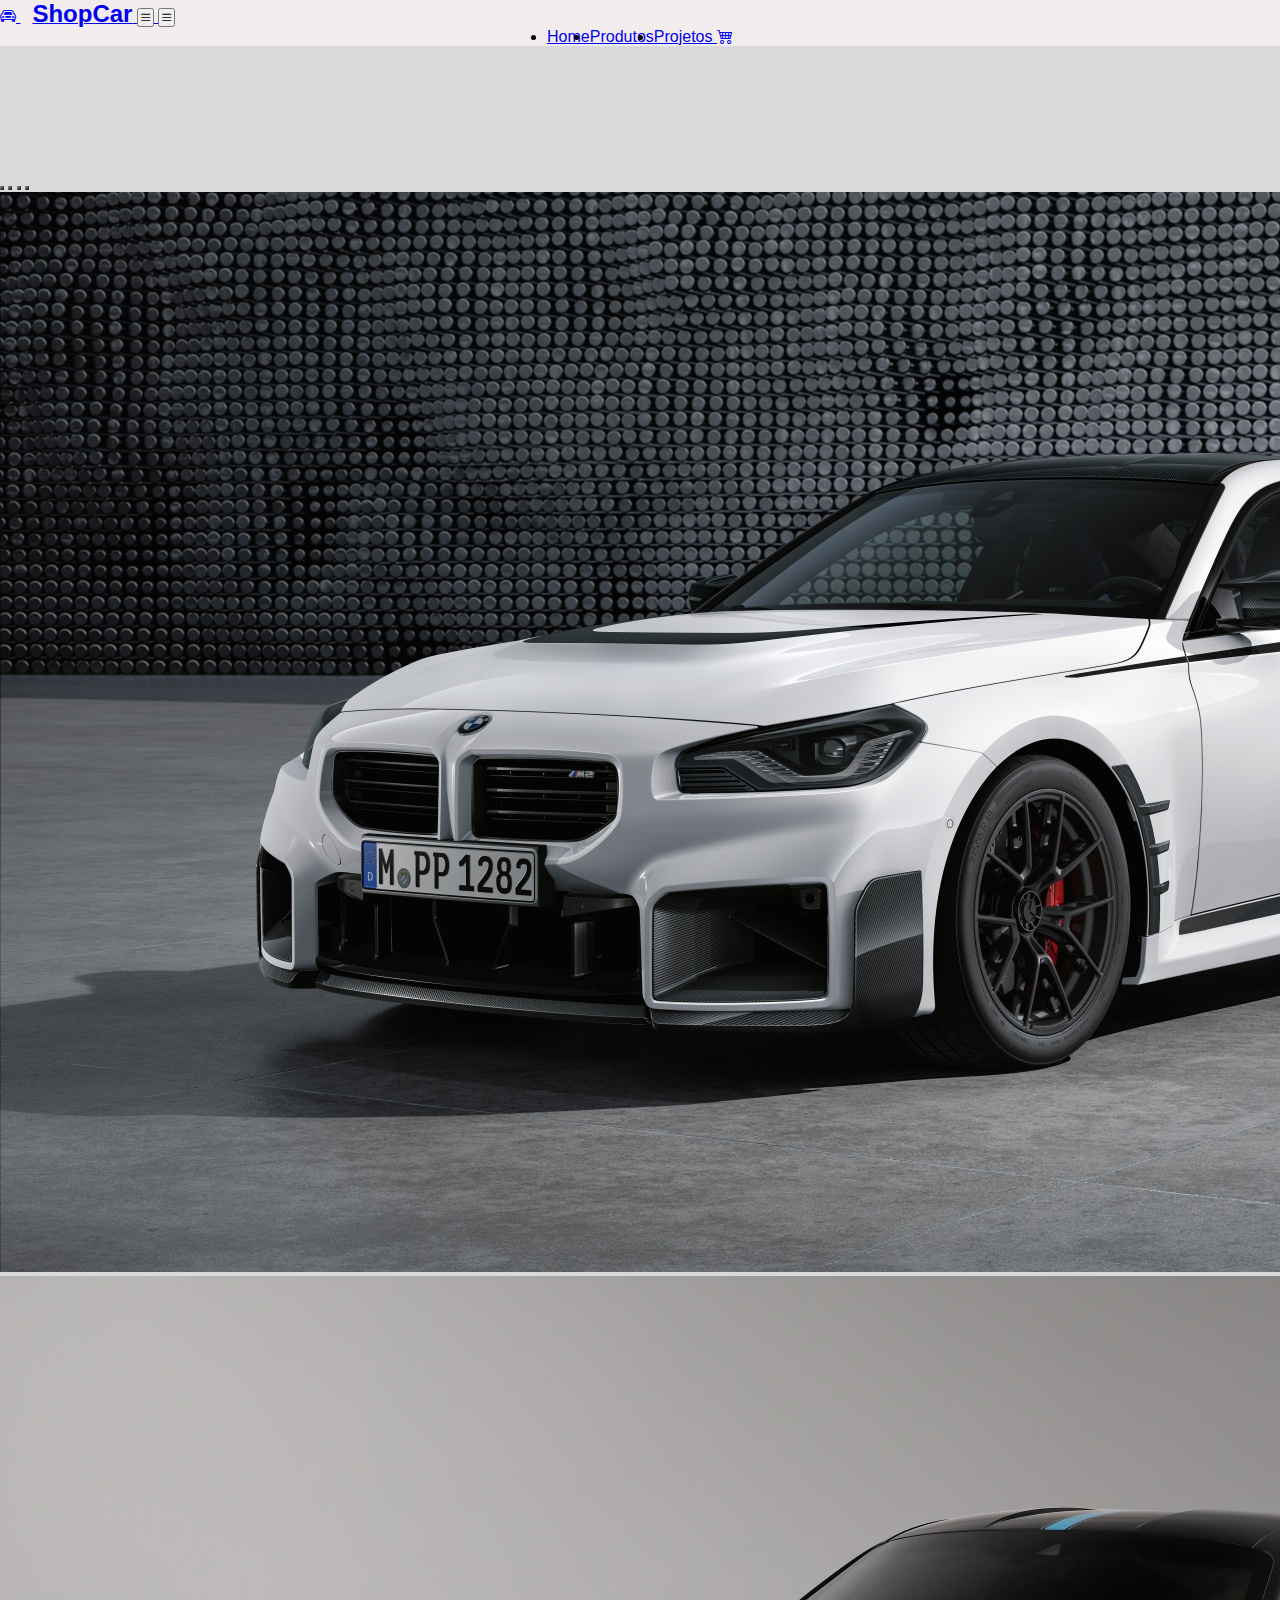
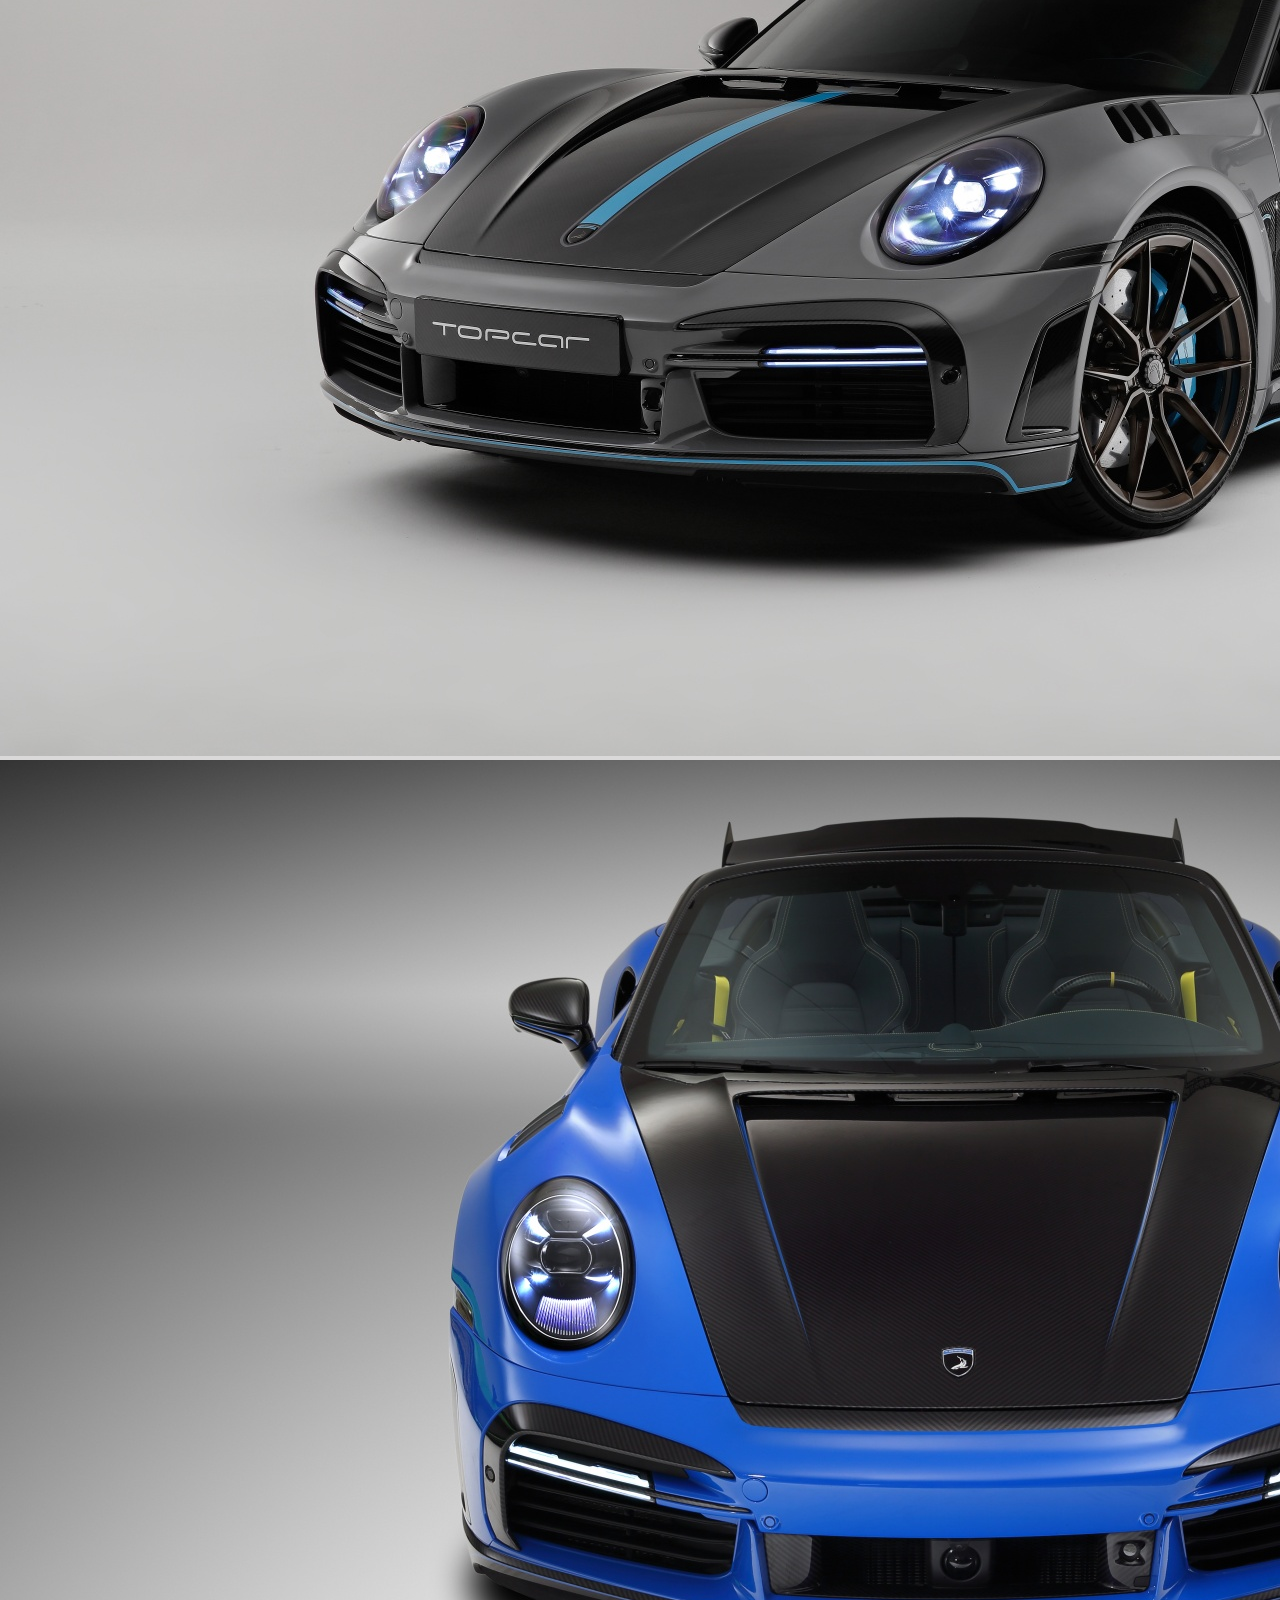
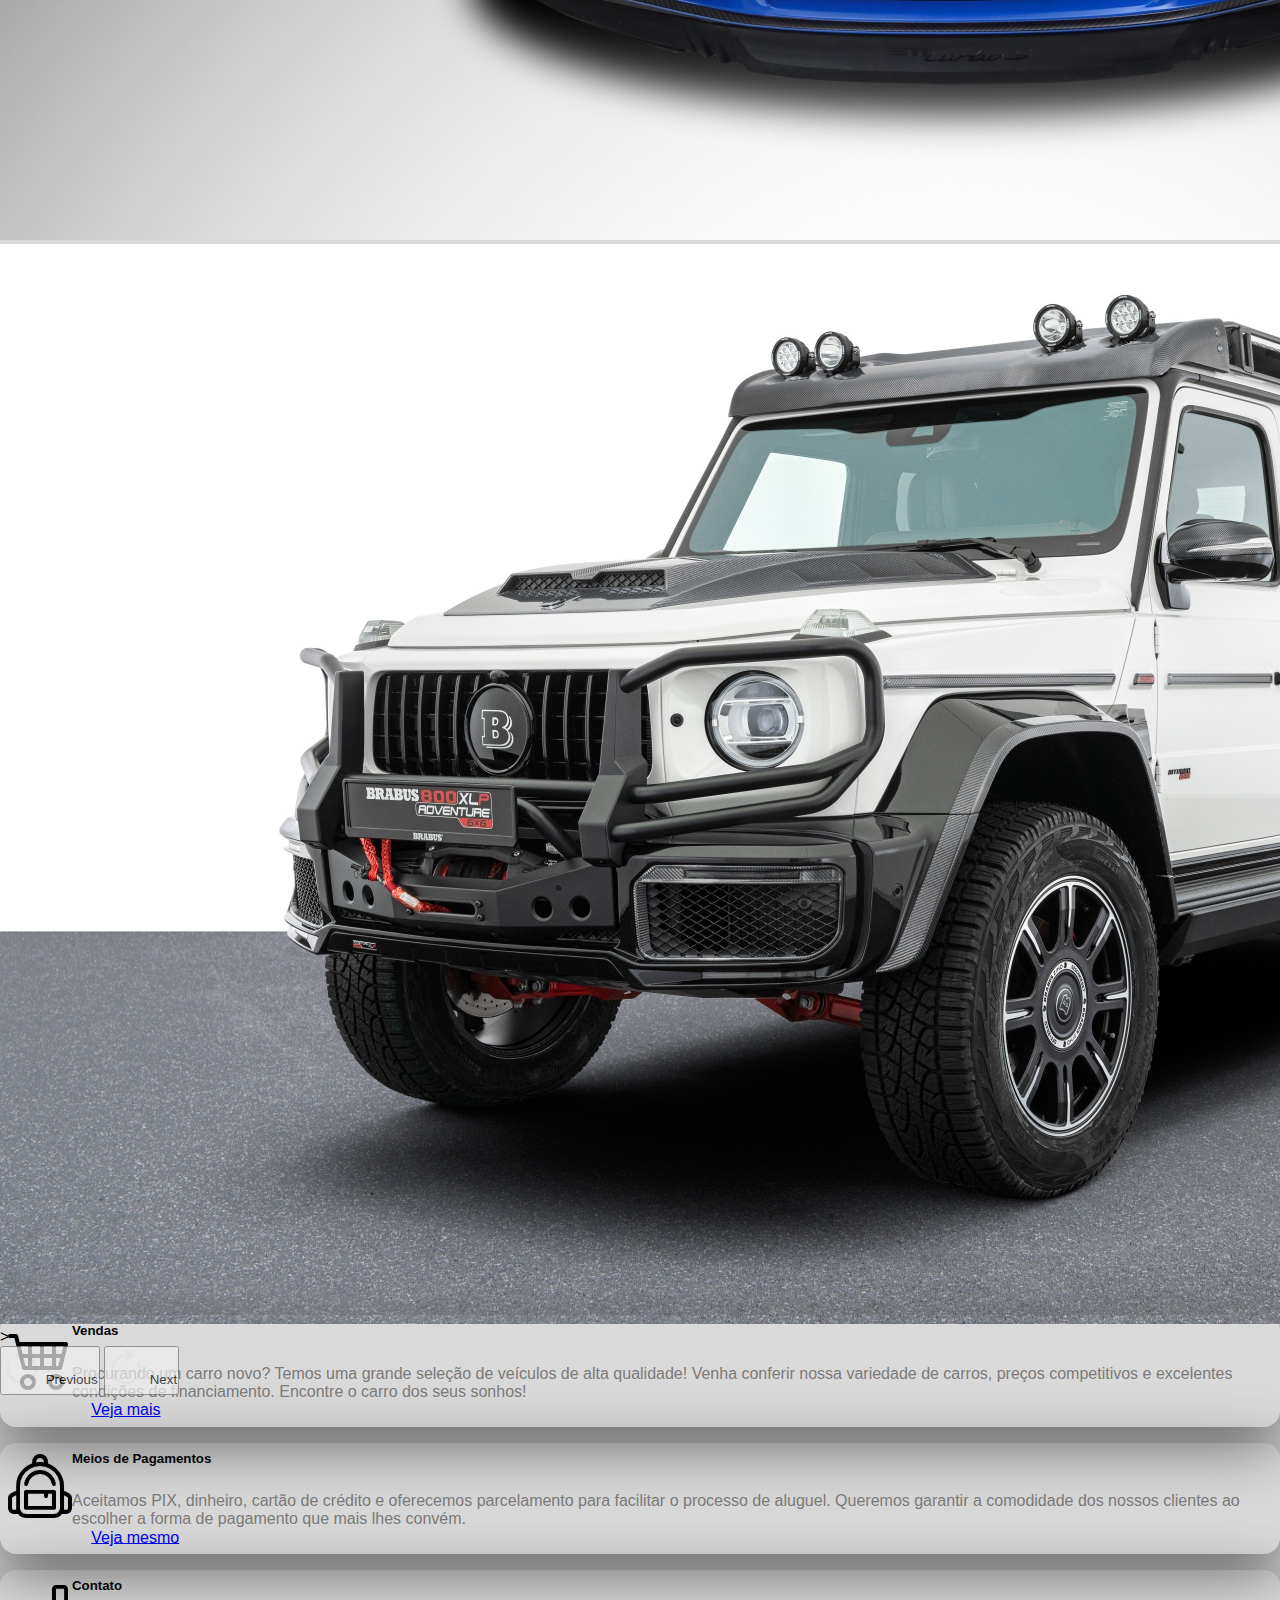
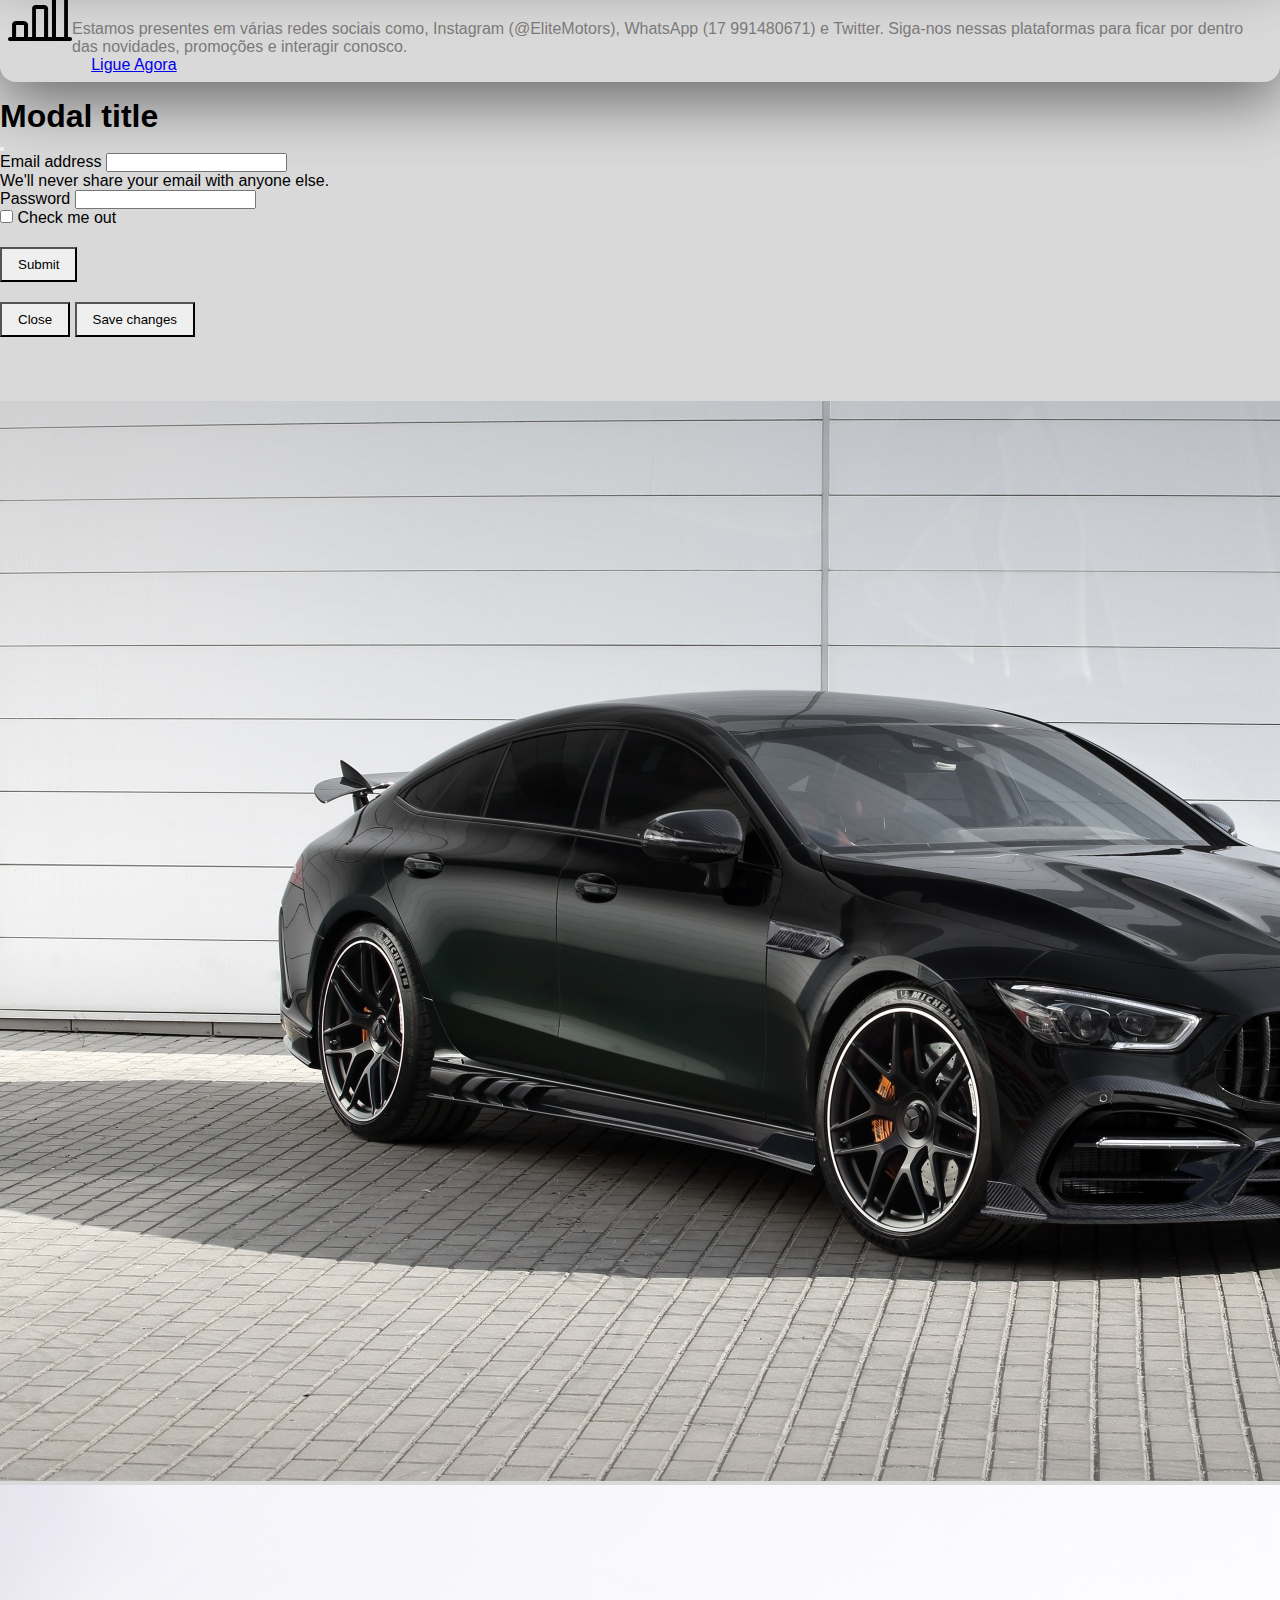
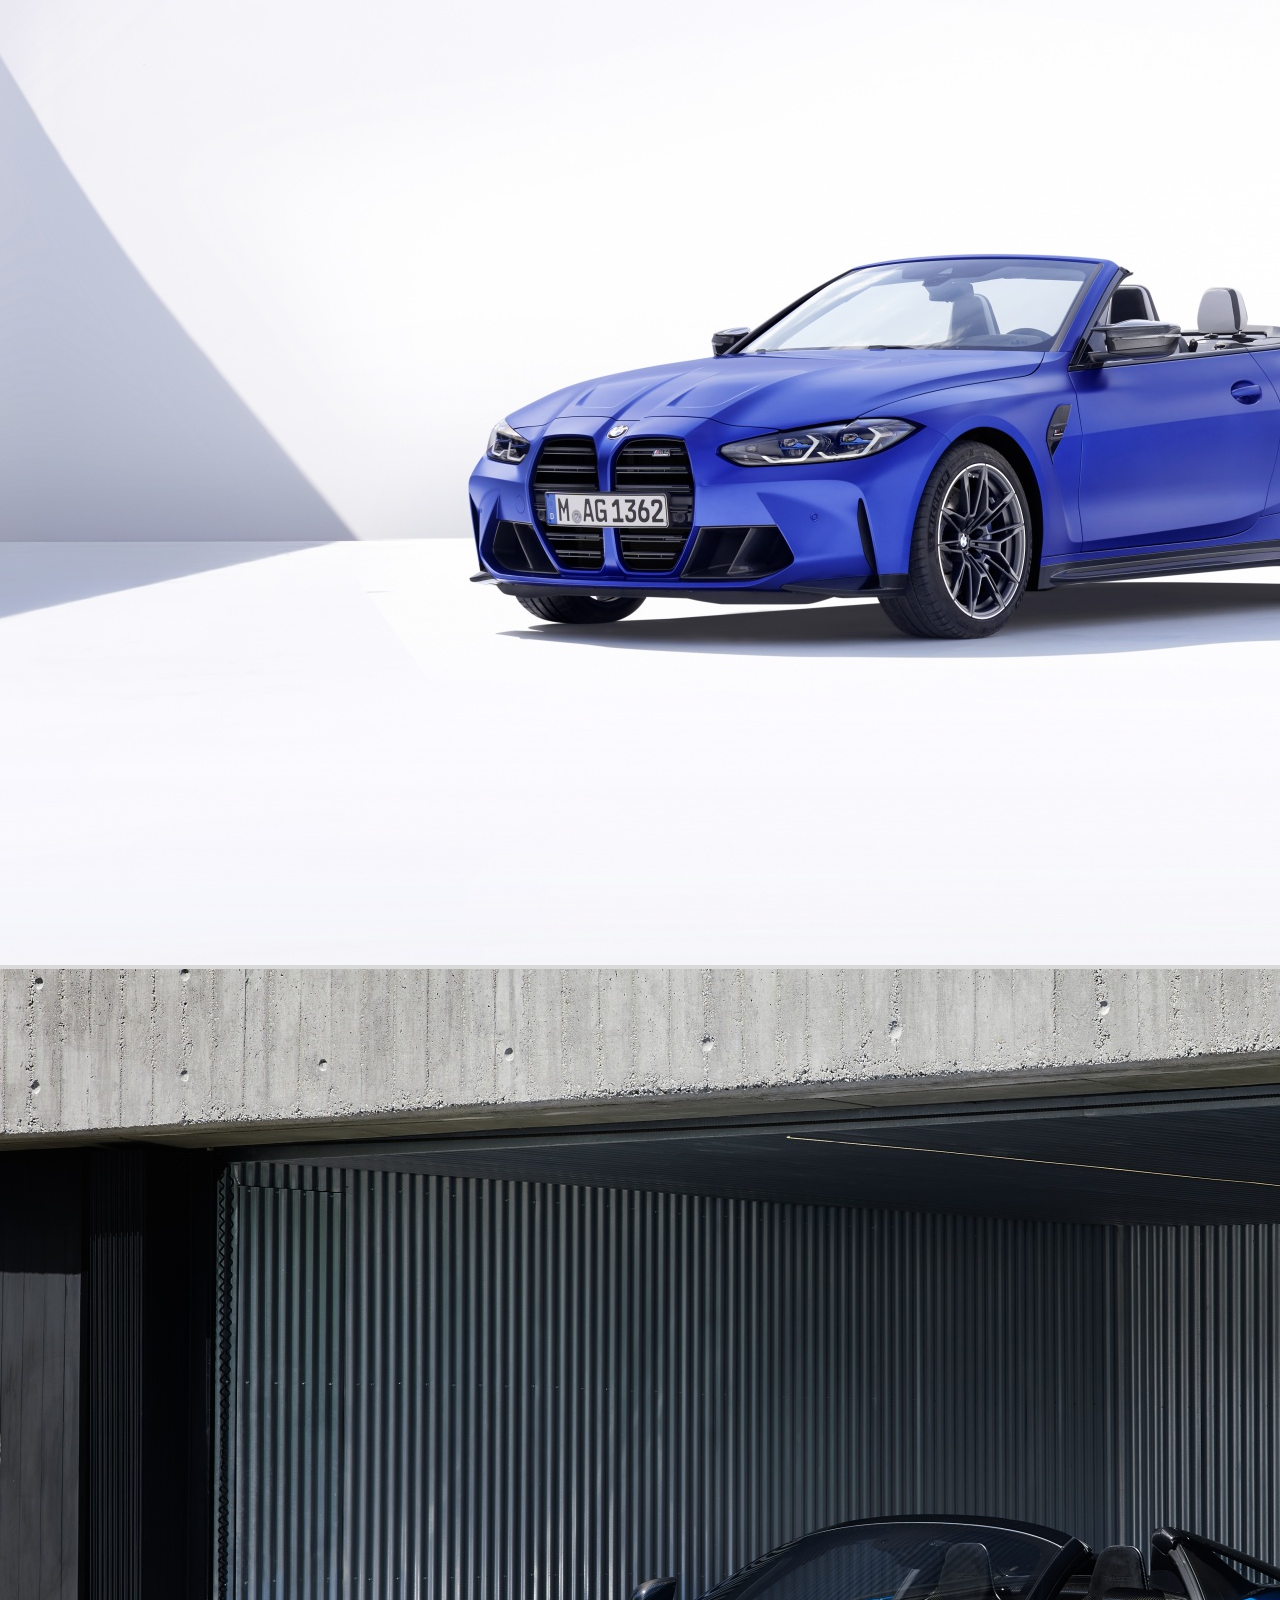
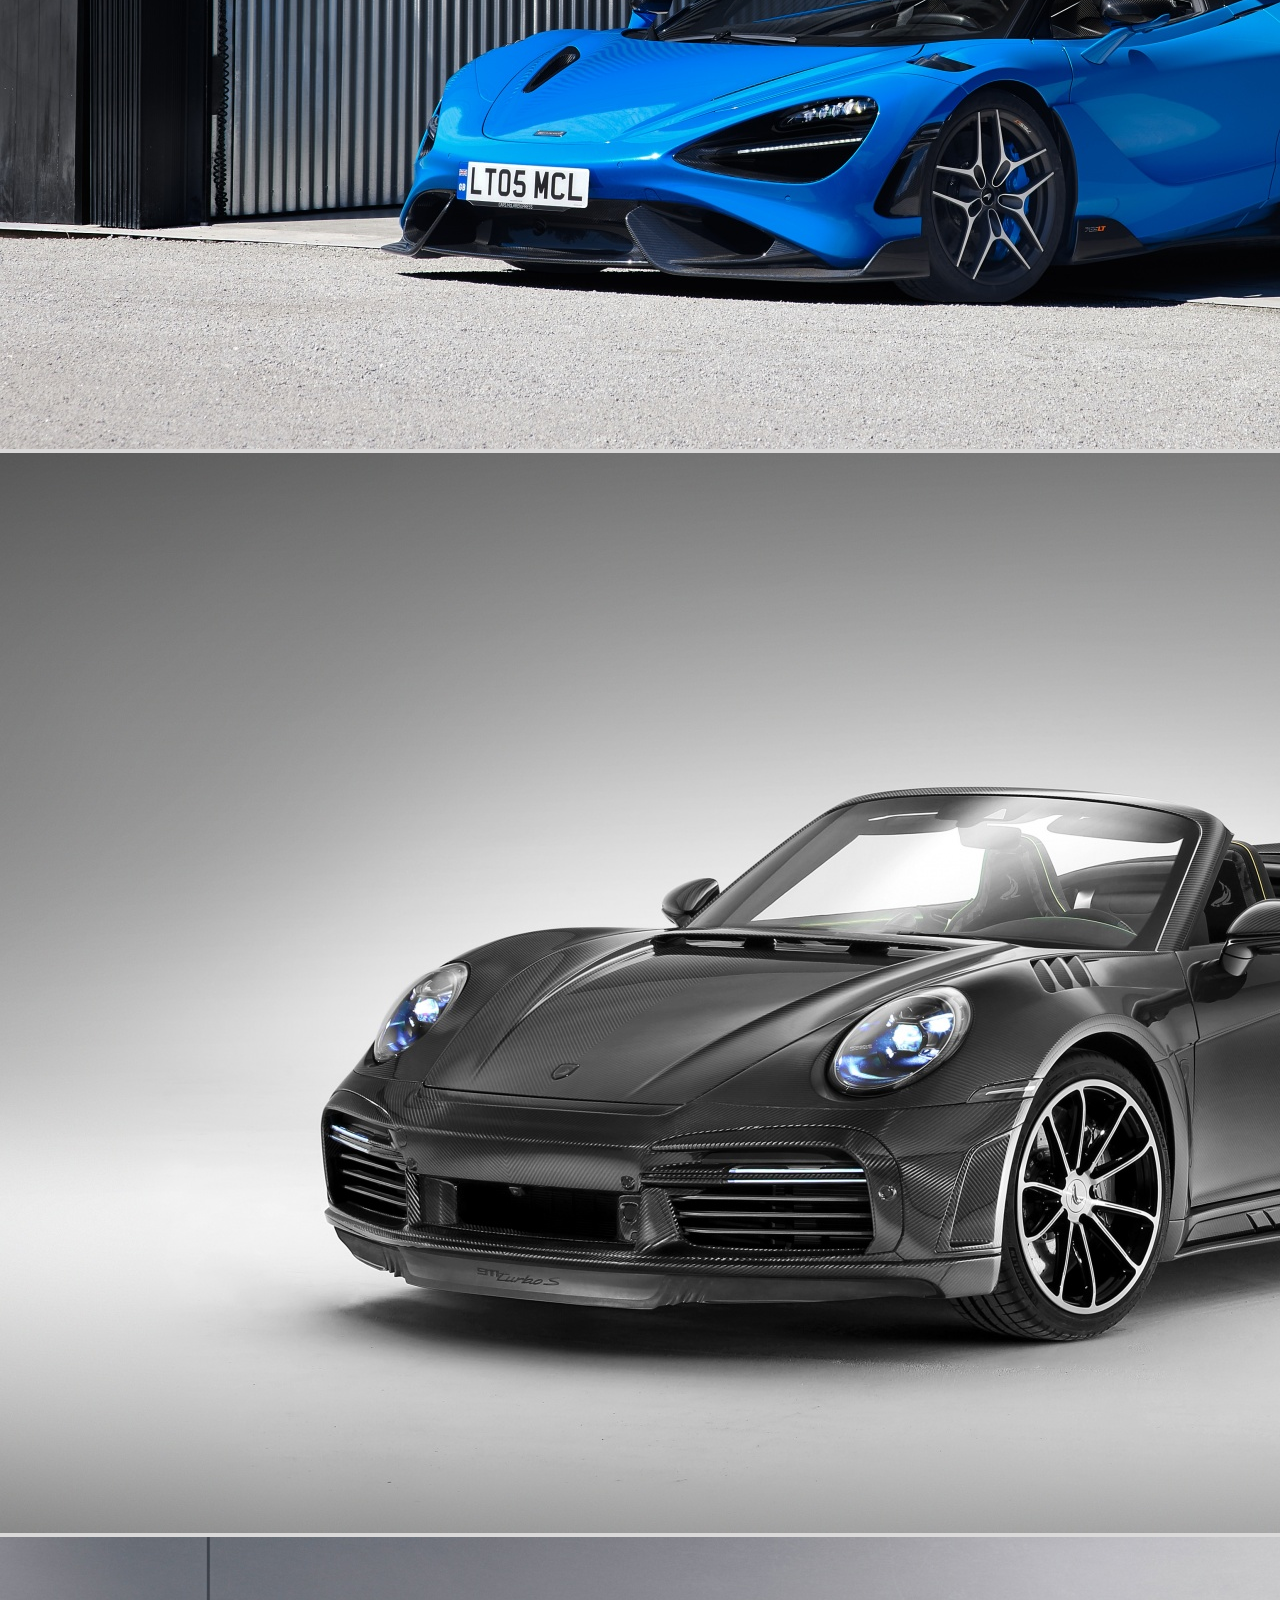
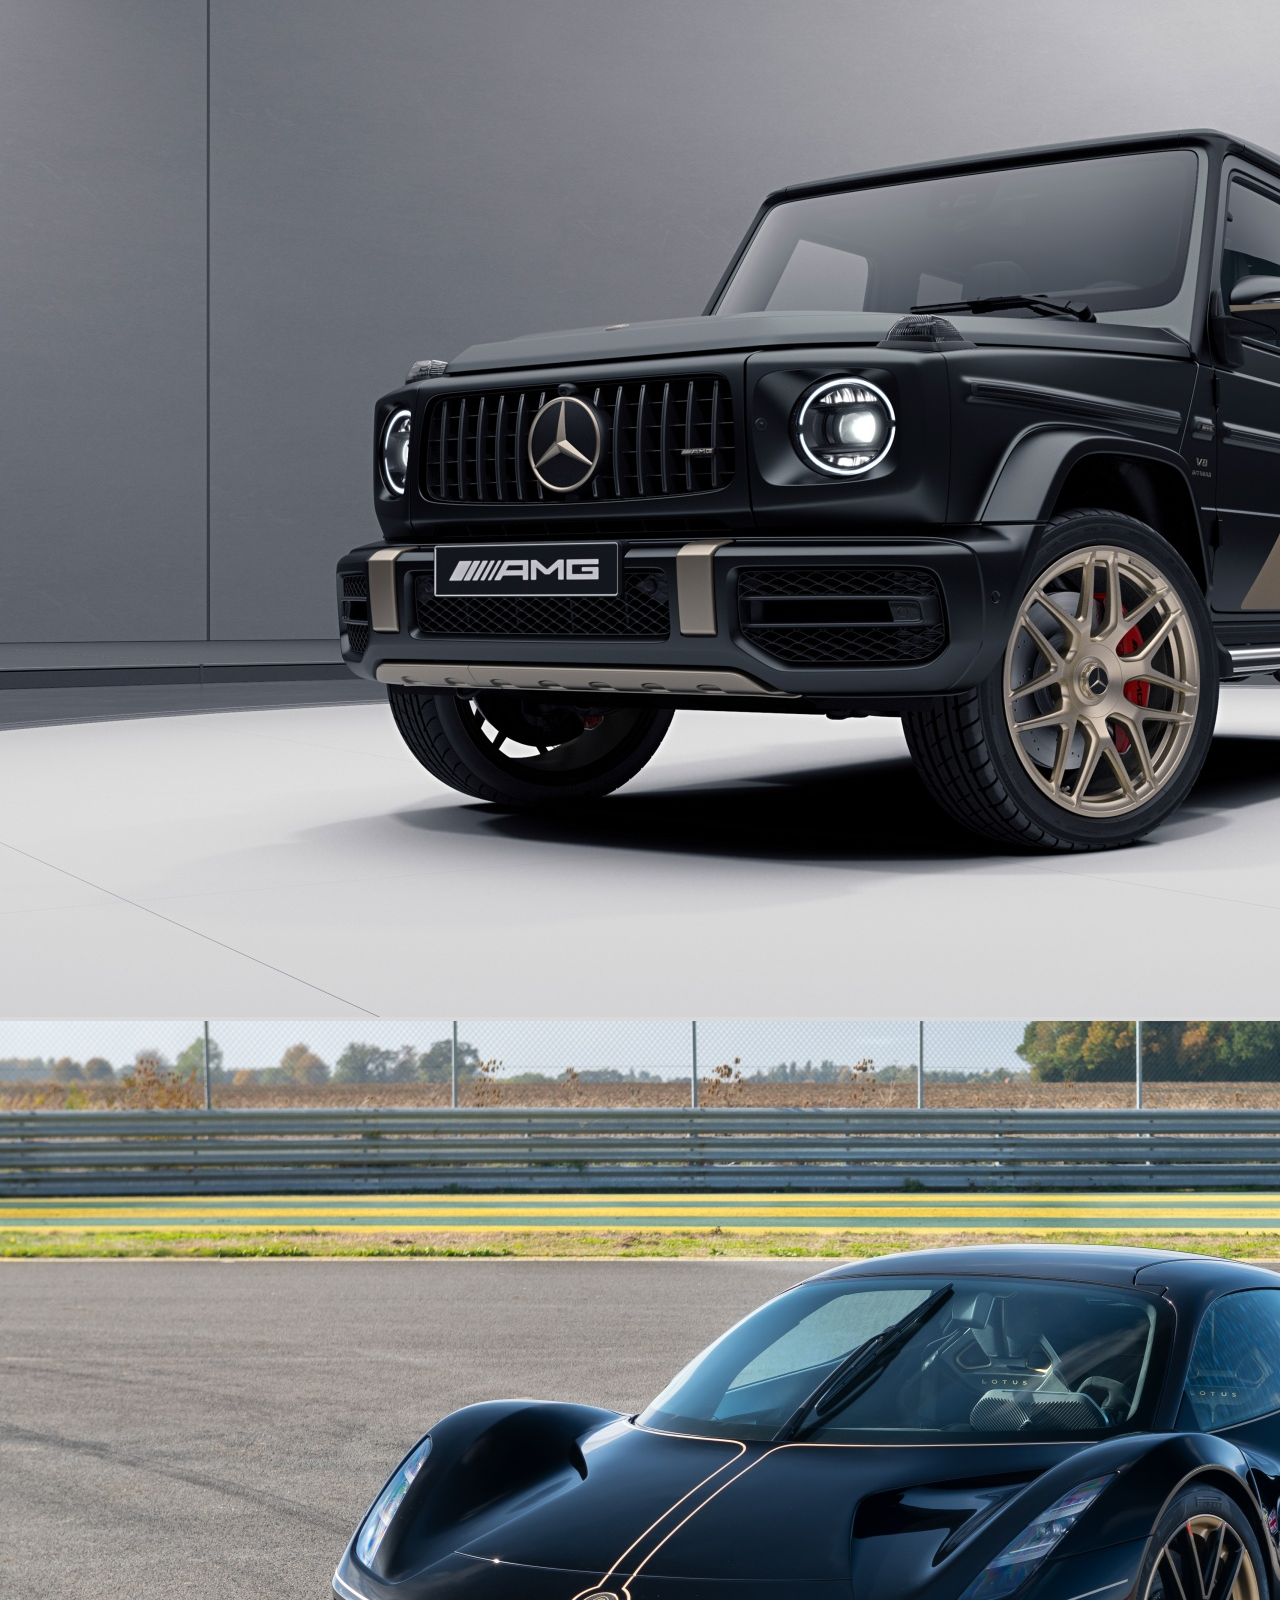
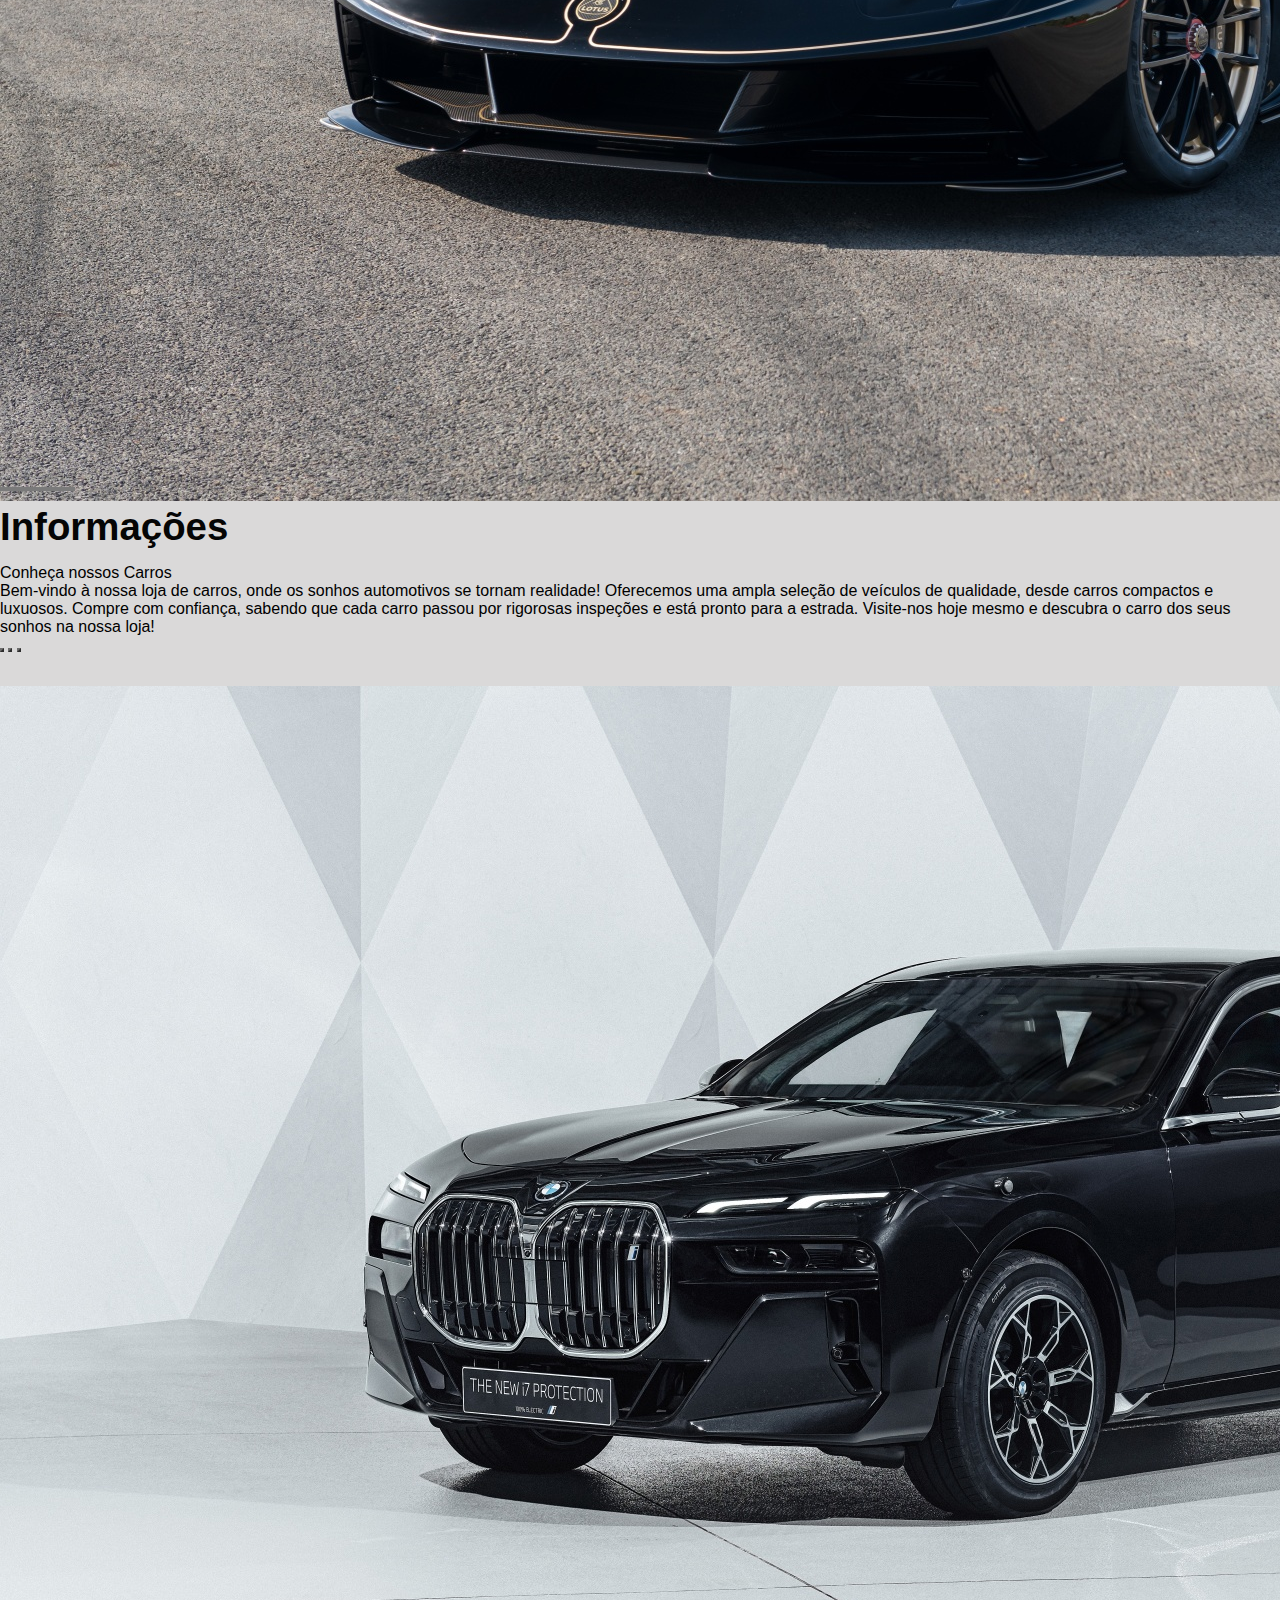
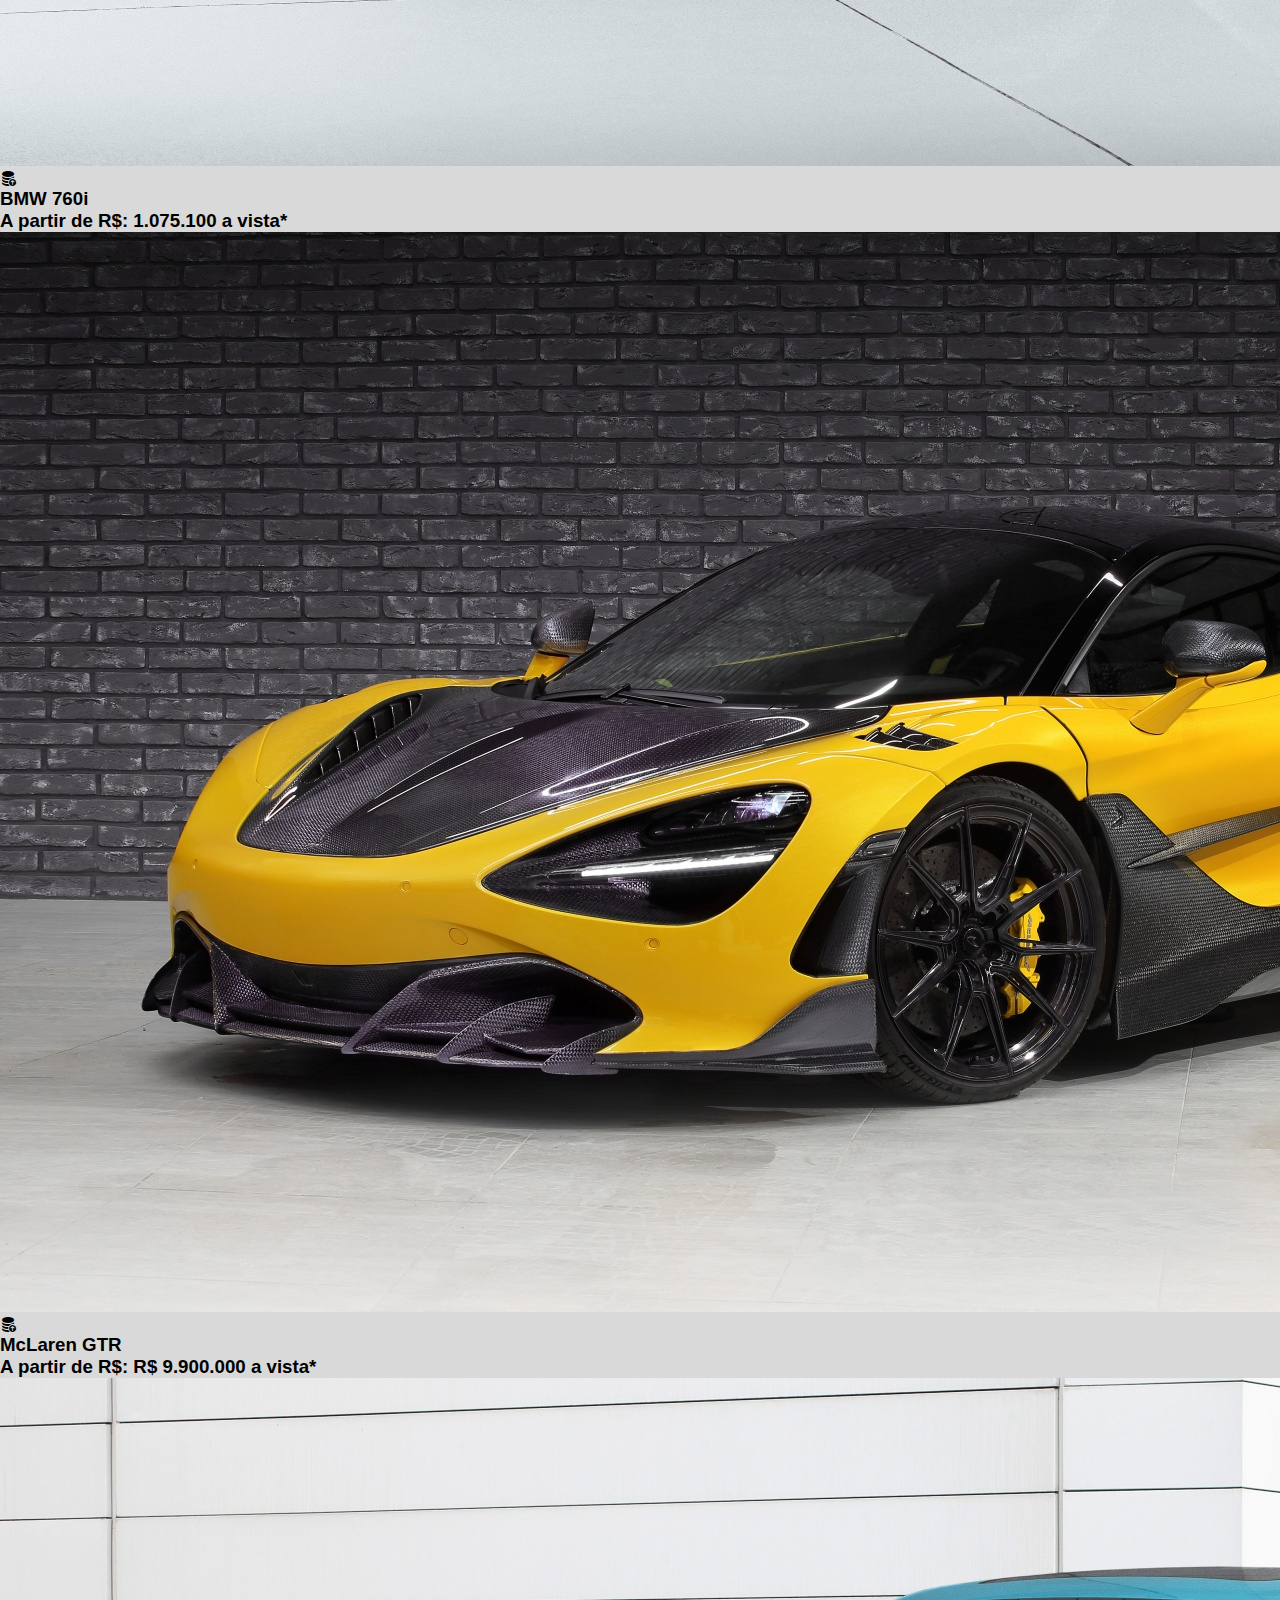
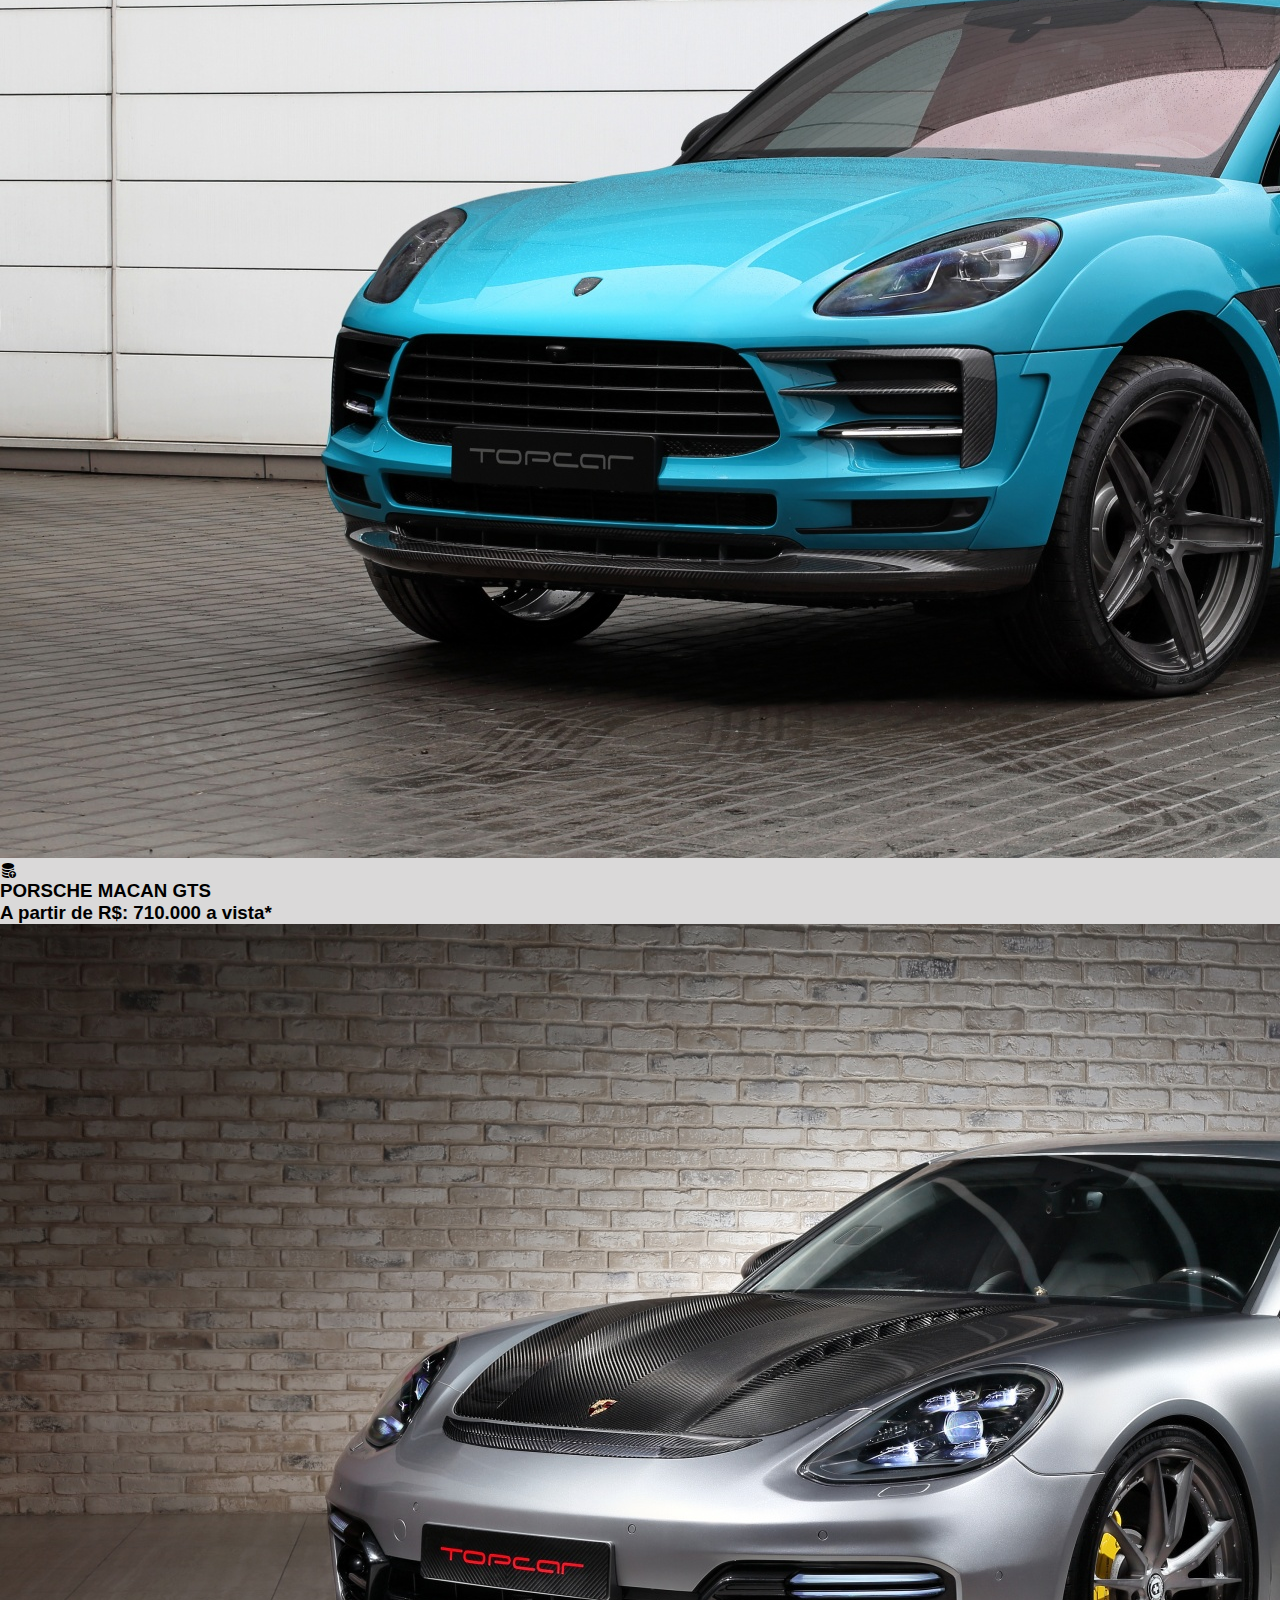
<file: index.html>
<!DOCTYPE html>
<html lang="pt-br">

<head>
    <meta charset="UTF-8">
    <meta name="viewport" content="width=device-width, initial-scale=1.0, shrink-to-fit=no">
    <title>Projeto Final 2023</title>

    <!-- Google Fonts - Robot-->
    <link rel="preconnect" href="https://fonts.googleapis.com">
    <link rel="preconnect" href="https://fonts.gstatic.com" crossorigin>
    <link href="https://fonts.googleapis.com/css2?family=Roboto:wght@300;400;500;700;900&display=swap" rel="stylesheet">

    <!-- Bootstrap CSS-->
    <link href="https://cdn.jsdelivr.net/npm/bootstrap@5.3.2/dist/css/bootstrap.min.css" rel="stylesheet"
        integrity="sha384-T3c6CoIi6uLrA9TneNEoa7RxnatzjcDSCmG1MXxSR1GAsXEV/Dwwykc2MPK8M2HN" crossorigin="anonymous">

    <!-- Bootstrap Icons-->
    <link rel="stylesheet" href="https://cdn.jsdelivr.net/npm/bootstrap-icons@1.11.1/font/bootstrap-icons.css">

    <!-- CSS do projeto -->
    <link rel="stylesheet" href="./css/main.css">
</head>

<header>
    <!-- Definição da barra de navegação -->
    <nav class="navbar navbar-expand-lg fixed-top bg-stilo-nav">
        <section class="container py-3">
            <a href="#" class="navbar-brand">
                <i class="bi bi-car-front"></i>
                <span>ShopCar</span>

                <button type="button" class="navbar-toggler" data-bs-toggle="collapse" data-bs-target="#navbar-items"
                    aria-controls="navbar-items" aria-expanded="false" aria-label="Toggle navigation">
                    <i class="bi bi-list"></i>
                </button>
            </a>




            <!-- Criação do botão para representar o menu hamburguer -->
            <button type="button" class="navbar-toggler" data-bs-toggle="collapse" data-bs-target="#navbar-items"
                aria-controls="navbar-items" aria-expanded="false" aria-label="Toggle navigation">
                <i class="bi bi-list"></i>
            </button>

            <!-- Definição dos links do menu -->
            <section class="collapse navbar-collapse" id="navbar-items">
                <ul class="navbar-nav me-auto mb-2 mb-lg-0">
                    <li class="nav-item"><a class="nav-link" href="#">Home</a></li>



                    <li class="nav-item"><a class="nav-link" href="#manga-container">Produtos</a></li>
                    <li class="nav-item"><a class="nav-link" href="#col-12-container">Projetos <i class="bi bi-cart4"></i></a></li>
                    
                </ul>
            </section>
        </section>


    </nav>
</header>

<body>
    <!-- Definição do Slider -->
    <section class="container" id="slider-container">
        <section class="carousel slide" id="slider" data-bs-interval="1500" data-bs-ride="carousel">
            <section class="carousel-indicators">

                <!-- Criação dos botões que representam as imagens-->
                <button type="button" class="active" data-bs-target="#slider" data-bs-slide-to="0" aria-current="true"
                    aria-label="Slide 1"></button>

                <button type="button" data-bs-target="#slider" data-bs-slide-to="1" aria-label="Slide 2"></button>

                <button type="button" data-bs-target="#slider" data-bs-slide-to="2" aria-label="Slide 3"></button>

                <button type="button" data-bs-target="#slider" data-bs-slide-to="3" aria-label="Slide 4"></button>
            </section>

            <!-- Definição do conteúdo do carrousel -->
            <section class="carousel-inner">
                <section class="carousel-item active">
                    <img src="./images/bmw novo2.jpg" alt="Imagem 1" class="d-block w-100">
                    <section class="carousel-caption">

                    </section>
                </section>

                <section class="carousel-item">
                    <img src="./images/carro 2.jpg" alt="imagem 2" class="d-block w-100">
                    <section class="carousel-caption">


                    </section>
                </section>

                <section class="carousel-item">
                    <img src="./images/carro 3.jpeg" alt="imagem 3" class="d-block w-100">
                    <section class="carousel-caption">


                    </section>
                </section>

                <section class="carousel-item">
                    <img src="./images/carrofabio.jpg" alt="imagem 4" class="d-block w-100">
                    <section class="carousel-caption">
                        >

                    </section>
                </section>
            </section>

            <button type="button" class="carousel-control-prev" data-bs-target="#slider" data-bs-slide="prev">
                <i class="bi bi-arrow-counterclockwise"></i>
                <span class="visually-hidden">Previous</span>
            </button>

            <button type="button" class="carousel-control-next" data-bs-target="#slider" data-bs-slide="next">
                <i class="bi bi-arrow-clockwise"></i>
                <span class="visually-hidden">Next</span>
            </button>
        </section>

        <!-- Criação dos cards / banners-->
        <section class="col-12 col-md-10 offset-1" id="mini-banners">
            <section class="row justify-content-center">

                <!-- Primeiro card -->
                <section class="col-12 col-md-3">
                    <section class="card text-center">
                        <i class="bi bi-cart4"></i>
                        <section class="card-body">
                            <h5 class="card-title primary-color">Vendas</h5>
                            <p class="card-text secondary-color">Procurando um carro novo? Temos uma grande seleção de
                                veículos de alta qualidade!
                                Venha conferir nossa variedade de carros, preços competitivos e excelentes condições de
                                financiamento. Encontre o carro dos seus sonhos!</p>
                            <a href="#" class="btn btn-dark" data-bs-toggle="modal" data-bs-target="#exampleModal">Veja
                                mais</a>
                        </section>
                    </section>
                </section>



                <!-- Terceiro card -->
                <section class="col-12 col-md-3">
                    <section class="card text-center">
                        <i class="bi bi-backpack2"></i>
                        <section class="card-body">
                            <h5 class="card-title primary-color">Meios de Pagamentos </h5>
                            <p class="card-text secondary-color">Aceitamos PIX, dinheiro, cartão de crédito e oferecemos
                                parcelamento para facilitar o processo de aluguel. Queremos garantir a comodidade dos
                                nossos clientes ao escolher a forma de pagamento que mais lhes convém.</p>
                            <a href="#" class="btn btn-dark" data-bs-toggle="modal" data-bs-target="#modal3">Veja
                                mesmo</a>
                        </section>
                    </section>
                </section>

                <!-- Quarto card -->
                <section class="col-12 col-md-3">
                    <section class="card text-center">
                        <i class="bi bi-bar-chart-line"></i>
                        <section class="card-body">
                            <h5 class="card-title primary-color">Contato</h5>
                            <p class="card-text secondary-color">Estamos presentes em várias redes sociais como,
                                Instagram (@EliteMotors), WhatsApp (17 991480671) e Twitter. Siga-nos nessas
                                plataformas para ficar por dentro das novidades, promoções e interagir conosco. </p>
                            <a href="#" class="btn btn-dark" data-bs-toggle="modal" data-bs-target="#modal4">Ligue
                                Agora</a>
                        </section>
                    </section>
                </section>

                <!--modal-->
                <div class="modal fade" id="exampleModal" tabindex="-1" aria-labelledby="exampleModalLabel"
                    aria-hidden="true">
                    <div class="modal-dialog">
                        <div class="modal-content">
                            <div class="modal-header">
                                <h1 class="modal-title fs-5" id="exampleModalLabel">Modal title</h1>
                                <button type="button" class="btn-close" data-bs-dismiss="modal"
                                    aria-label="Close"></button>
                            </div>
                            <div class="modal-body">

                                <form>
                                    <div class="mb-3">
                                        <label for="exampleInputEmail1" class="form-label">Email address</label>
                                        <input type="email" class="form-control" id="exampleInputEmail1"
                                            aria-describedby="emailHelp">
                                        <div id="emailHelp" class="form-text">We'll never share your email with anyone
                                            else.</div>
                                    </div>
                                    <div class="mb-3">
                                        <label for="exampleInputPassword1" class="form-label">Password</label>
                                        <input type="password" class="form-control" id="exampleInputPassword1">
                                    </div>
                                    <div class="mb-3 form-check">
                                        <input type="checkbox" class="form-check-input" id="exampleCheck1">
                                        <label class="form-check-label" for="exampleCheck1">Check me out</label>
                                    </div>
                                    <button type="submit" class="btn btn-primary">Submit</button>
                                </form>
                            </div>
                            <div class="modal-footer">
                                <button type="button" class="btn btn-secondary" data-bs-dismiss="modal">Close</button>
                                <button type="button" class="btn btn-primary">Save changes</button>
                            </div>
                        </div>

                        <!-- Final dos cards -->
            </section>
        </section>
    </section>

    <!-- Destaques -->
    <!-- Container dos desatques -->


    <!-- Início das imagens-->
    <section class="col-12" id="featured-images">
        <section class="row g-4">

            <section class="col-12 col-md-4">
                <img src="./images/CARRO 1.jpeg" alt="" class="img-fluid">
                <section class="banner-content">
                    <p>Carro Esportivo</p>
                    <h3>Mercedes AMG GT 4</h3>
                </section>
            </section>

            <section class="col-12 col-md-4">
                <img src="./images/CARRO 2 (2).jpg" alt="" class="img-fluid">
                <section class="banner-content">
                    <p>Carro Esportivo</p>
                    <h3>BMW M4 Convertible</h3>
                </section>
            </section>

            <section class="col-12 col-md-4">
                <img src="./images/CARRO 3.jpg" alt="" class="img-fluid">
                <section class="banner-content">
                    <p>Carro de Luxo</p>
                    <h3>McLaren 765LT</h3>
                </section>
            </section>

            <section class="col-12 col-md-4">
                <img src="./images/carro 4.jpeg" alt="" class="img-fluid">
                <section class="banner-content">
                    <p>Carro de Luxo</p>
                    <h3>Astron Martin</h3>
                </section>
            </section>

            <section class="col-12 col-md-4">
                <img src="./images/CARRO 4.jpg" alt="" class="img-fluid">
                <section class="banner-content">
                    <p>Carro de Luxo</p>
                    <h3>Mecedes-Benz</h3>
                </section>
            </section>

            <section class="col-12 col-md-4">
                <img src="./images/CARRO 5.jpg" al="" class="img-fluid">
                <section class="banner-content">
                    <p>Carro Esportivo</p>
                    <h3>Lotus Evija</h3>
                </section>
            </section>


        </section>
    </section>

    <!-- Fim do container destaques -->


    <!-- Informações -->
    <section class="container" id="info-container">
        <section class="col-12">
            <h2 class="title primary-color">Informações</h2>
            <p class="subtitle-secondary-color text-dark">Conheça nossos Carros </p>
        </section>

        <section class="col-12">
            <section class="row align-content-md-start">

                <section class="col-12 col-md-5">
                    <p>Bem-vindo à nossa loja de carros, onde os sonhos automotivos se tornam realidade! Oferecemos uma
                        ampla seleção de veículos de qualidade, desde carros compactos e luxuosos. Compre com
                        confiança, sabendo que cada carro passou por rigorosas inspeções e está pronto para a estrada.
                        Visite-nos hoje mesmo e descubra o carro dos seus sonhos na nossa loja!</p>
                   
                <!-- Definição do Slider -->
                <section class="col-12 col-md-6">
                    <section class="carousel slide" id="#rkz" data-bs-interval="1100" data-bs-ride="carousel">
                        <section class="carousel-indicators">




                            <button type="button" data-bs-target="#slider" data-bs-slide-to="1"
                                aria-label="Slide 2"></button>

                            <button type="button" data-bs-target="#slider" data-bs-slide-to="2"
                                aria-label="Slide 3"></button>

                            <button type="button" data-bs-target="#slider" data-bs-slide-to="3"
                                aria-label="Slide 4"></button>
                        </section>



                    </section>
                </section>

            </section>

        </section>

    </section>
    </section>
    </section>
    </section>


    <section class="container" id="manga-container">
        <section class="col-12" id="featured-images">
            <section class="row g-5">

                <section class="col-12 col-md-4">
                    <a href="./html/dica.html">
                        <img src="./images/bmw novo.jpg " alt="" class="img-fluid">
                        <section class="banner-content">
                            <p>Categoria</p>
                            <h2>Nome do projeto</h2>

                        </section>
                    </a>
                    <section class="row">
                        <i class="bi bi-database-fill-up col-sm-1"></i>
                        <h3 class="col-sm-6" class="fonte">BMW 760i </h3>

                    </section>

                    <h3>A partir de R$: 1.075.100 a vista*</h3>


                </section>


                <section class="col-12 col-md-4">
                    <a href="./html/rkzin.html">
                        <img src="./images/novo 5.jpg" alt="" class="img-fluid">
                        <section class="banner-content">
                            <p></p>
                            <h2></h2>

                        </section>
                    </a>
                    <section class="row">
                        <i class="bi bi-database-fill-up col-sm-1"></i>
                        <h3 class="col-sm-6" class="fonte">McLaren GTR </h3>

                    </section>

                    <h3>A partir de R$: R$ 9.900.000 a vista*</h3>

                    
                </section>

                <section class="col-12 col-md-4">
                    <a href="./html/index3.html">
                        <img src="./images/carro novo3.jpg" alt="" class="img-fluid">
                        <section class="banner-content">
                            <p>Categoria</p>
                            <h2>Nome do projeto</h2>

                        </section>
                    </a>
                    <section class="row">
                        <i class="bi bi-database-fill-up col-sm-1"></i>
                        <h3 class="col-sm-6" class="fonte">PORSCHE MACAN GTS </h3>

                    </section>

                    <h3>A partir de R$: 710.000 a vista*</h3>

                    
                </section>

                <section class="col-12 col-md-4">
                    <a href="./html/index4.html">
                        <img src="./images/novo 4.jpg" alt="" class="img-fluid">
                        <section class="banner-content">
                            <p>Categoria</p>
                            <h2>Nome do projeto</h2>

                        </section>
                    </a>
                    <section class="row">
                        <i class="bi bi-database-fill-up col-sm-1"></i>
                        <h3 class="col-sm-6" class="fonte">Porsche Panamera </h3>

                    </section>

                    <h3>A partir de R$ 1.354.020 a vista*</h3>


                </section>


                <section class="col-12 col-md-4">
                    <a href="./html/index5.html">
                        <img src="./images/rolls-royce.jpeg" alt="" class="img-fluid">
                        <section class="banner-content">
                            <p>Categoria</p>
                            <h2>Nome do projeto</h2>

                        </section>
                    </a>
                    <section class="row">
                        <i class="bi bi-database-fill-up col-sm-1"></i>
                        <h3 class="col-sm-6" class="fonte">Rolls-Royce </h3>

                    </section>

                    <h3>A partir de R$ 6.390.000,00 a vista*</h3>


                </section>

                <section class="col-12 col-md-4">
                    <a href="./html/index6.html">
                        <img src="./images/novo 8.jpeg" alt="" class="img-fluid">
                        <section class="banner-content">
                            <p>Categoria</p>
                            <h2>Nome do projeto</h2>

                        </section>
                    </a>
                    <section class="row">
                        <i class="bi bi-database-fill-up col-sm-1"></i>
                        <h3 class="col-sm-6" class="fonte">Porsche Taycan </h3>

                    </section>

                    <h3>A partir de R$ 629.000.000 a vista*</h3>


                </section>


                <section class="col-12 col-md-4">
                    <a href="./html/index7.html">
                        <img src="./images/novo 7.jpeg" alt="" class="img-fluid">
                        <section class="banner-content">
                            <p>Categoria</p>
                            <h2>Nome do projeto</h2>

                        </section>
                    </a>
                    <section class="row">
                        <i class="bi bi-database-fill-up col-sm-1"></i>
                        <h3 class="col-sm-6" class="fonte">Hummer 350 EV Edition </h3>

                    </section>

                    <h3>A partir de R$ 1.199.000,00 a vista</h3>


                </section>



                <section class="col-12 col-md-4">
                    <a href="./html/index8.html">
                        <img src="./images/novo 6.jpg" alt="" class="img-fluid">
                        <section class="banner-content">
                            <p>Categoria</p>
                            <h2>Nome do projeto</h2>

                        </section>
                    </a>
                    <section class="row">
                        <i class="bi bi-database-fill-up col-sm-1"></i>
                        <h3 class="col-sm-6" class="fonte">BMW 850i</h3>

                    </section>

                    <h3>A partir de R$ 693.842 a vista*</h3>


                </section>



                <section class="col-12 col-md-4">
                    <a href="./html/index9.html">
                        <img src="./images/novo 9.jpg" alt="" class="img-fluid">
                        <section class="banner-content">
                            <p>Categoria</p>
                            <h2>Nome do projeto</h2>

                        </section>
                    </a>
                    <section class="row">
                        <i class="bi bi-database-fill-up col-sm-1"></i>
                        <h3 class="col-sm-6" class="fonte">Corvette Stingray </h3>

                    </section>

                    <h3>A partir de R$ 2.400.000 a vista*</h3>


                </section>





                <!-- Fim do container Informações -->
            </section>
        </section>


        <!-- FOOTER -->

        <!-- Informações -->
        <section class="col-12">
            <h2 class="title primary-color"></h2>
            <p class="subtitle-secondary-color">Ligue para a nossa agencia <i class="bi bi-telephone-fill"></i></p>
        </section>

        <footer class="container-fluid bg-dark-color" id="footer">
            <section class="container">
                <section class="row">
                    <!-- FOOTER TOP -->
                    <section class="col-12" id="footer-top">
                        <section class="row justify-content-between">
                            <section class="col-4">
                                <h2>
                                    ShopCar
                                </h2>
                            </section>

                            <section class="col-12 col-md-4">
                                <p>A loja é extremamente confiável e possui um grande prestígio no mercado de trabalho.
                                    Sua reputação é construída com base na confiança e na qualidade dos serviços
                                    prestados, o que a torna uma referência no setor. A loja se destaca não apenas pela
                                    excelência de seus produtos, mas também pelo compromisso em oferecer o melhor
                                    atendimento ao cliente. Isso a torna uma escolha confiável para muitos clientes e
                                    profissionais do setor...</p>
                                <a href="" class="btn btn-primary"></a>
                            </section>

                            <section class="col-4" id="social-icons">
                                <i class="bi bi-facebo
                                ok"></i>
                                <i class="bi bi-instagram"></i>
                                <i class="bi bi-youtube"></i>
                                <i class="bi bi-twitter"></i>
                                <i class="bi bi-car-front"></i>
                            </section>
                        </section>
                    </section>

                    <!--modal 1-->
                    <div class="modal fade" id="modal1" tabindex="-1" aria-labelledby="exampleModalLabel"
                        aria-hidden="true">
                        <div class="modal-dialog">
                            <div class="modal-content">
                                <div class="modal-header">
                                    <h1 class="modal-title fs-5" id="exampleModalLabel">Modal title</h1>
                                    <button type="button" class="btn-close" data-bs-dismiss="modal"
                                        aria-label="Close"></button>
                                </div>
                                <div class="modal-body">

                                </div>
                                <div class="modal-footer">
                                    <button type="button" class="btn btn-secondary"
                                        data-bs-dismiss="modal">Close</button>
                                    <button type="button" class="btn btn-primary">Save changes</button>
                                </div>
                            </div>
                        </div>
                    </div>

                    <!--Modal 2-->
                    <div class="modal fade" id="modal2" tabindex="-1" aria-labelledby="exampleModalLabel"
                        aria-hidden="true">
                        <div class="modal-dialog">
                            <div class="modal-content">
                                <div class="modal-header">
                                    <h1 class="modal-title fs-5" id="exampleModalLabel">Modal title</h1>
                                    <button type="button" class="btn-close" data-bs-dismiss="modal"
                                        aria-label="Close"></button>
                                </div>
                                <div class="modal-body">

                                </div>
                                <div class="modal-footer">
                                    <button type="button" class="btn btn-secondary"
                                        data-bs-dismiss="modal">Close</button>
                                    <button type="button" class="btn btn-primary">Save changes</button>
                                </div>
                            </div>
                        </div>
                    </div>

                    <!--Modal 3-->
                    <div class="modal fade" id="modal3" tabindex="-1" aria-labelledby="exampleModalLabel"
                        aria-hidden="true">
                        <div class="modal-dialog">
                            <div class="modal-content">
                                <div class="modal-header">
                                    <h1 class="modal-title fs-5" id="exampleModalLabel">Modal title</h1>
                                    <button type="button" class="btn-close" data-bs-dismiss="modal"
                                        aria-label="Close"></button>
                                </div>
                                <div class="modal-body">

                                </div>
                                <div class="modal-footer">
                                    <button type="button" class="btn btn-secondary"
                                        data-bs-dismiss="modal">Close</button>
                                    <button type="button" class="btn btn-primary">Save changes</button>
                                </div>
                            </div>
                        </div>
                    </div>

                    <!--Modal 4-->
                    <div class="modal fade" id="modal4" tabindex="-1" aria-labelledby="exampleModalLabel"
                        aria-hidden="true">
                        <div class="modal-dialog">
                            <div class="modal-content">
                                <div class="modal-header">
                                    <h1 class="modal-title fs-5" id="exampleModalLabel">Modal title</h1>
                                    <button type="button" class="btn-close" data-bs-dismiss="modal"
                                        aria-label="Close"></button>
                                </div>
                                <div class="modal-body">

                                </div>
                                <div class="modal-footer">
                                    <button type="button" class="btn btn-secondary"
                                        data-bs-dismiss="modal">Close</button>
                                    <button type="button" class="btn btn-primary">Save changes</button>
                                </div>
                            </div>
                        </div>
                    </div>


                    <!-- Bootstrap JS-->
                    <script src="https://cdn.jsdelivr.net/npm/bootstrap@5.3.2/dist/js/bootstrap.bundle.min.js"
                        integrity="sha384-C6RzsynM9kWDrMNeT87bh95OGNyZPhcTNXj1NW7RuBCsyN/o0jlpcV8Qyq46cDfL"
                        crossorigin="anonymous" defer></script>
</body>

</html>
</file>
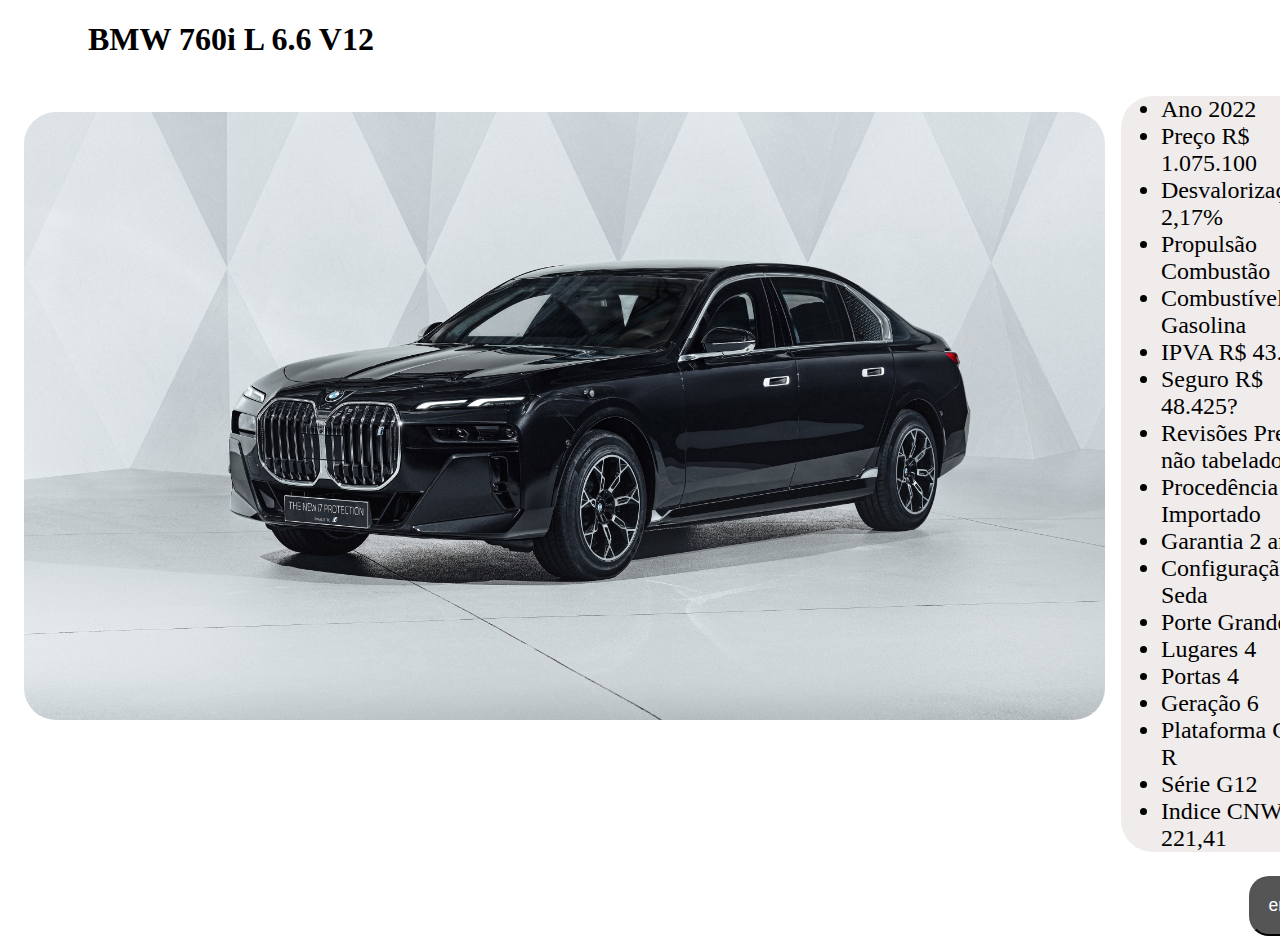
<file: html/dica.html>
<!DOCTYPE html>
<html lang="en">
<head>
    <meta charset="UTF-8">
    <meta http-equiv="X-UA-Compatible" content="IE=edge">
    <meta name="viewport" content="width=device-width, initial-scale=1.0">
    <title>Document</title>
    <link rel="stylesheet" href="../css/dica.css">
</head>
<body>
    <h1 class="h1">BMW 760i L 6.6 V12</h1>
    <div id="lu">
        <img src="../images/bmw novo.jpg" class="img">
       <div>
        <ul class="mu"> <li>Ano 2022</li>
            <li>Preço R$  1.075.100</li>
            <li>Desvalorização 2,17%</li> 
            <li>Propulsão Combustão</li> 
            <li>Combustível Gasolina</li>
            <li>IPVA R$ 43.0451</li>
            <li>Seguro R$ 48.425?</li>
            <li>Revisões Preços não tabelados</li>
            <li>Procedência Importado</li>
            <li>Garantia 2 anos</li>
            <li>Configuração Seda</li>
            <li>Porte Grande</li>
            <li>Lugares 4</li>
            <li>Portas 4</li>
            <li>Geração 6</li>
            <li>Plataforma CLA R</li>
            <li>Série G12</li>
            <li>Indice CNW ? 221,41</li>
        </ul>
        <div >
           <a href="../html/tabela.html"><button type="button">entrar</button></a> 
        </div>
       </div>
    </div>
    
</body>
</html>
</file>
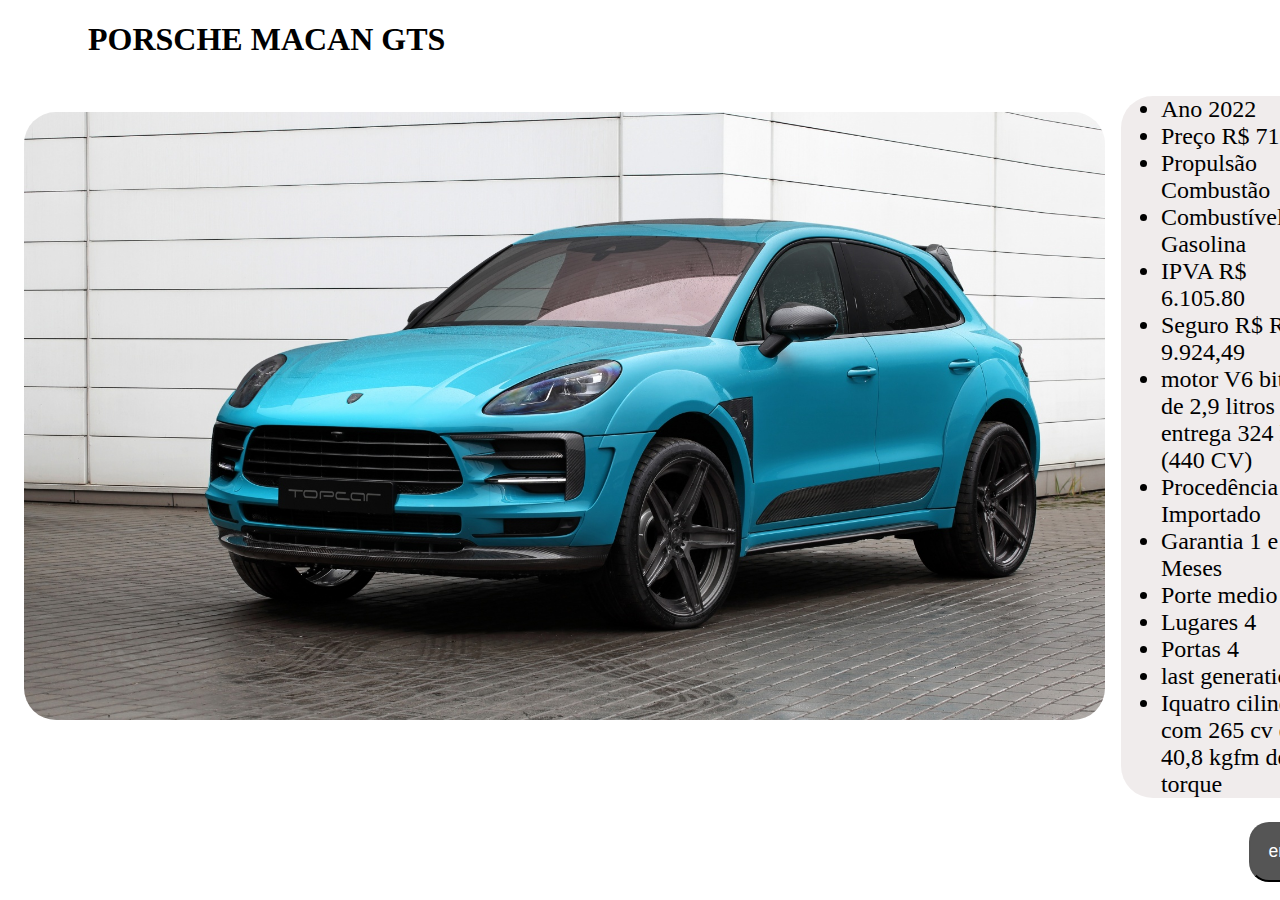
<file: html/index3.html>
<!DOCTYPE html>
<html lang="en">
<head>
    <meta charset="UTF-8">
    <meta http-equiv="X-UA-Compatible" content="IE=edge">
    <meta name="viewport" content="width=device-width, initial-scale=1.0">
    <title>Document</title>
    <link rel="stylesheet" href="../css/index3.css">
</head>
<body>
    <h1 class="h1">PORSCHE MACAN GTS</h1>
    <div id="lu">
        <img src="../images/carro novo3.jpg" class="img">
       <div>
        <ul class="mu"> <li>Ano 2022</li>
            <li>Preço R$  710.000 </li>
             
            <li>Propulsão Combustão</li> 
            <li>Combustível Gasolina</li>
            <li>IPVA R$ 6.105.80</li>
            <li>Seguro R$ R$ 9.924,49</li>
            <li>motor V6 biturbo de 2,9 litros entrega 324 kW (440 CV)</li>
            <li>Procedência Importado</li>
            <li>Garantia 1 e 6 Meses </li>
            
            <li>Porte medio </li>
            <li>Lugares 4</li>
            <li>Portas 4</li>
            <li>last generation</li>
            
            
            <li>Iquatro cilindros com 265 cv e 40,8 kgfm de torque</li>
        </ul>
        <div >
            <a href="../html/tabela.html" ><button type="button">entrar</button></a> 
        </div>
       </div>
    </div>
    
</body>
</html>
</file>
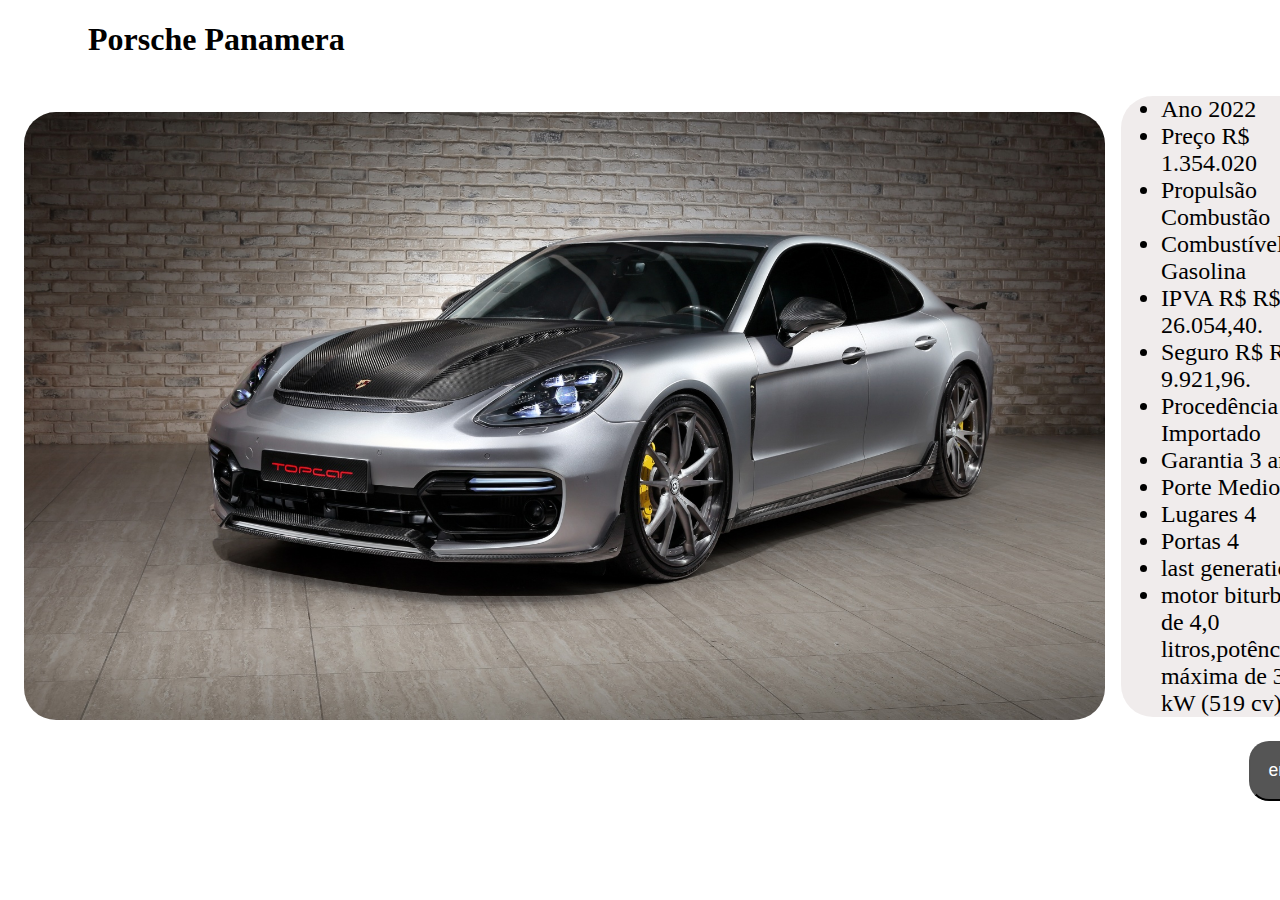
<file: html/index4.html>
<!DOCTYPE html>
<html lang="en">
<head>
    <meta charset="UTF-8">
    <meta http-equiv="X-UA-Compatible" content="IE=edge">
    <meta name="viewport" content="width=device-width, initial-scale=1.0">
    <title>Document</title>
    <link rel="stylesheet" href="../css/index4.css">
</head>
<body>
    <h1 class="h1">Porsche Panamera</h1>
    <div id="lu">
        <img src="../images/novo 4.jpg" class="img">
       <div>
        <ul class="mu"> <li>Ano 2022</li>
            <li>Preço R$  1.354.020</li>
           
            <li>Propulsão Combustão</li> 
            <li>Combustível Gasolina</li>
            <li>IPVA R$ R$ 26.054,40.</li>
            <li>Seguro R$ R$ 9.921,96.</li>
          
            <li>Procedência Importado</li>
            <li>Garantia 3 anos</li>
            
            <li>Porte Medio</li>
            <li>Lugares 4</li>
            <li>Portas 4</li>
            <li>last generation</li>
           
            
            <li>motor biturbo V8 de 4,0 litros,potência máxima de 382 kW (519 cv)</li>
        </ul>
        <div >
            <a href="../html/tabela.html" ><button type="button">entrar</button></a> 
        </div>
       </div>
    </div>
    
</body>
</html>
</file>
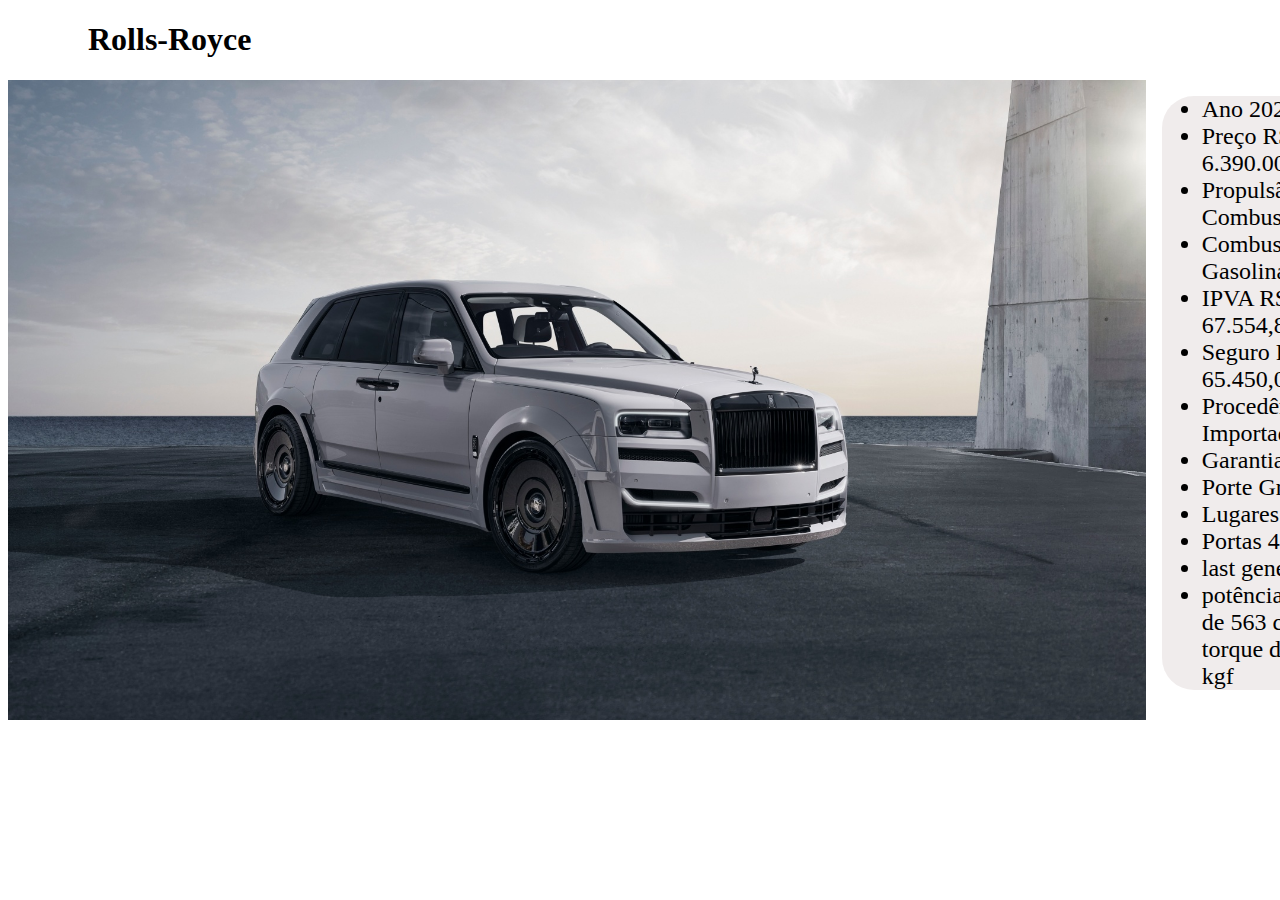
<file: html/index5.html>
<!DOCTYPE html>
<html lang="en">
<head>
    <meta charset="UTF-8">
    <meta http-equiv="X-UA-Compatible" content="IE=edge">
    <meta name="viewport" content="width=device-width, initial-scale=1.0">
    <title>Document</title>
    <link rel="stylesheet" href="../css/index6.css">
</head>
<body>
    <h1 class="h1">Rolls-Royce</h1>
    <div id="lu">
        <img src="../images/rolls-royce.jpeg"img">
       <div>
        <ul class="mu"> <li>Ano 2023</li>
            <li>Preço R$  6.390.000</li>
            
            <li>Propulsão Combustão</li> 
            <li>Combustível Gasolina</li>
            <li>IPVA R$ 67.554,80</li>
            <li>Seguro R$ 65.450,00</li>
           
            <li>Procedência Importado</li>
            <li>Garantia 2 anos </li>
            
            <li>Porte Grande</li>
            <li>Lugares 4</li>
            <li>Portas 4</li>
            <li>last generation</li>
            
            
            <li>potência máxima de 563 cv e um torque de 91,8 kgf</li>
        </ul>
        <div >
            <a href="../html/tabela.html" ><button type="button">entrar</button></a> 
        </div>
       </div>
    </div>
    
</body>
</html>
</file>
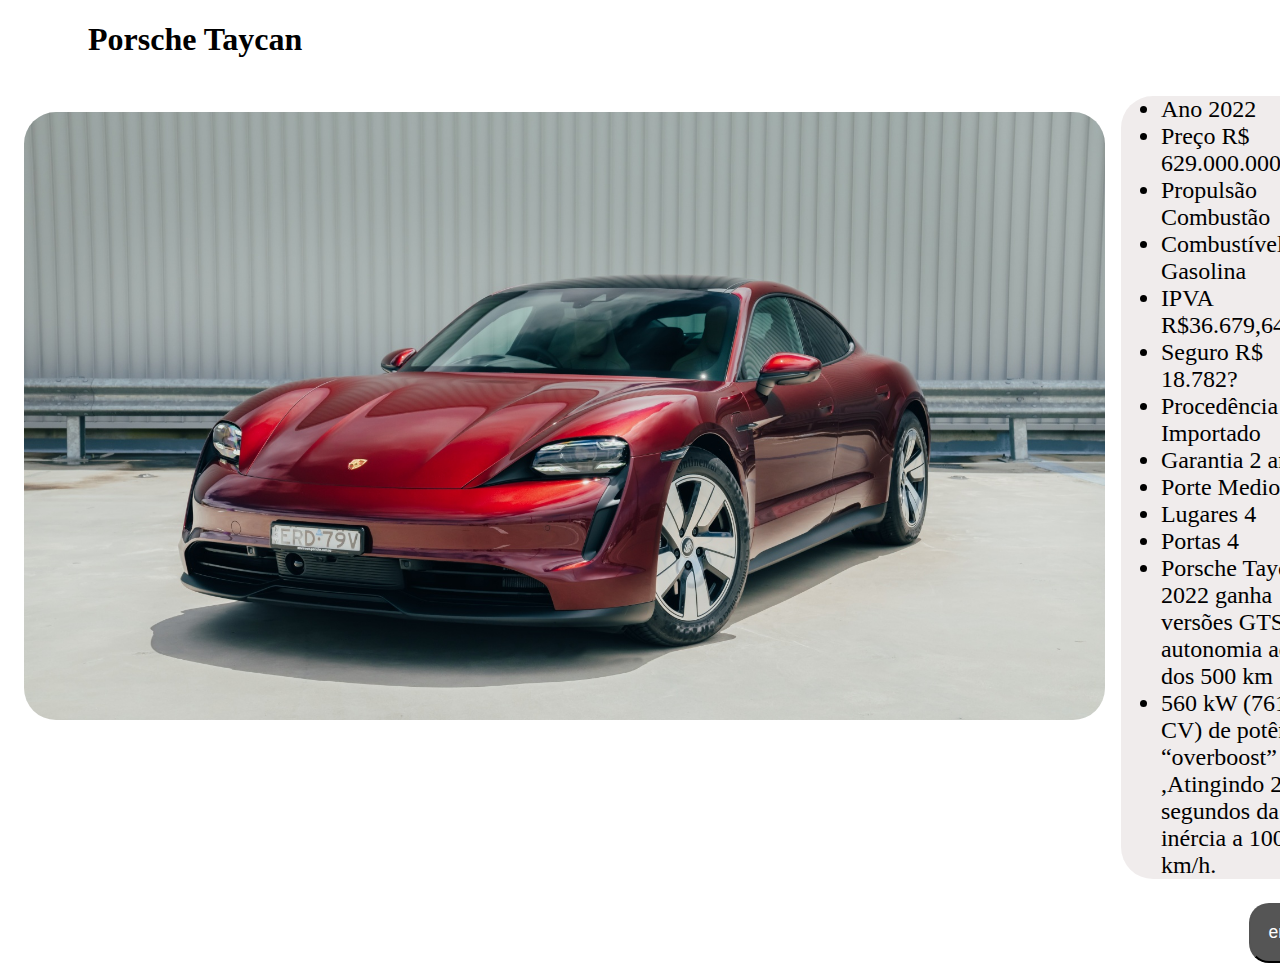
<file: html/index6.html>
<!DOCTYPE html>
<html lang="en">
<head>
    <meta charset="UTF-8">
    <meta http-equiv="X-UA-Compatible" content="IE=edge">
    <meta name="viewport" content="width=device-width, initial-scale=1.0">
    <title>Document</title>
    <link rel="stylesheet" href="../css/index6.css">
</head>
<body>
    <h1 class="h1">Porsche Taycan</h1>
    <div id="lu">
        <img src="../images/novo 8.jpeg" class="img">
       <div>
        <ul class="mu"> <li>Ano 2022</li>
            <li>Preço R$  629.000.000</li>
            
            <li>Propulsão Combustão</li> 
            <li>Combustível Gasolina</li>
            <li>IPVA R$36.679,64</li>
            <li>Seguro R$ 18.782?</li>
           
            <li>Procedência Importado</li>
            <li>Garantia 2 anos</li>
           
            <li>Porte Medio </li>
            <li>Lugares 4</li>
            <li>Portas 4</li>
            
            <li>Porsche Taycan 2022 ganha versões GTS com autonomia acima dos 500 km</li>
            <li> 560 kW (761 CV) de potência “overboost” ,Atingindo 2,8 segundos da inércia a 100 km/h.</li>
        </ul>
        <div >
            <a href="../html/tabela.html" "><button type="button">entrar</button></a> 
        </div>
       </div>
    </div>
    
</body>
</html>
</file>
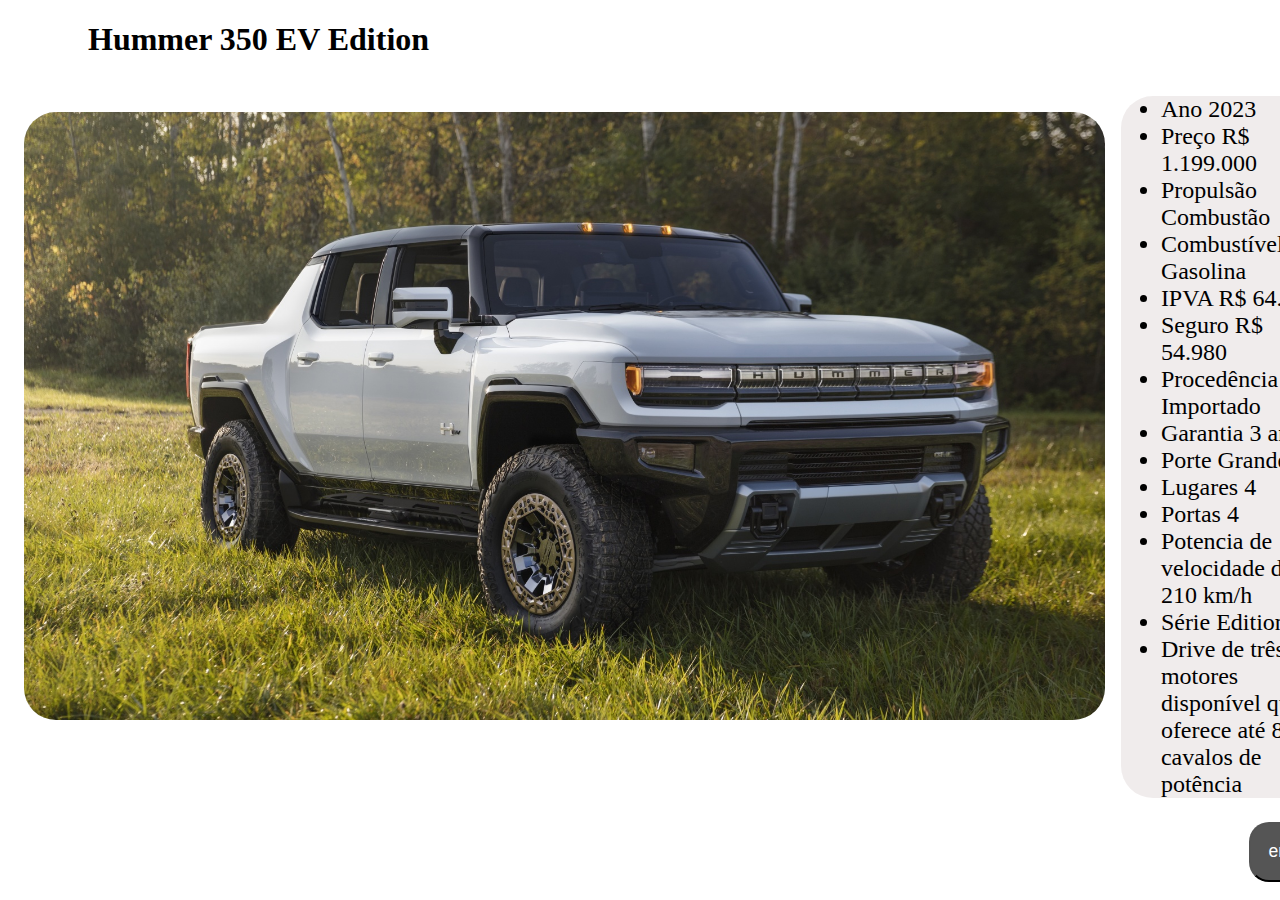
<file: html/index7.html>
<!DOCTYPE html>
<html lang="en">
<head>
    <meta charset="UTF-8">
    <meta http-equiv="X-UA-Compatible" content="IE=edge">
    <meta name="viewport" content="width=device-width, initial-scale=1.0">
    <title>Document</title>
    <link rel="stylesheet" href="../css/index7.css">
</head>
<body>
    <h1 class="h1">Hummer 350 EV Edition</h1>
    <div id="lu">
        <img src="../images/novo 7.jpeg" class="img">
       <div>
        <ul class="mu"> <li>Ano 2023</li>
            <li>Preço R$   1.199.000</li>
            
            <li>Propulsão Combustão</li> 
            <li>Combustível Gasolina</li>
            <li>IPVA R$ 64.000</li>
            <li>Seguro R$ 54.980</li>
           
            <li>Procedência Importado</li>
            <li>Garantia 3 anos </li>
            
            <li>Porte Grande</li>
            <li>Lugares 4</li>
            <li>Portas 4</li>
            <Li>Potencia de velocidade de 210 km/h</Li>
           
            <li>Série Edition</li>
            <li>Drive de três motores disponível que oferece até 830 cavalos de potência</li>
        </ul>
        <div >
            <a href="../html/tabela.html" ><button type="button">entrar</button></a> 
        </div>
       </div>
    </div>
    
</body>
</html>
</file>
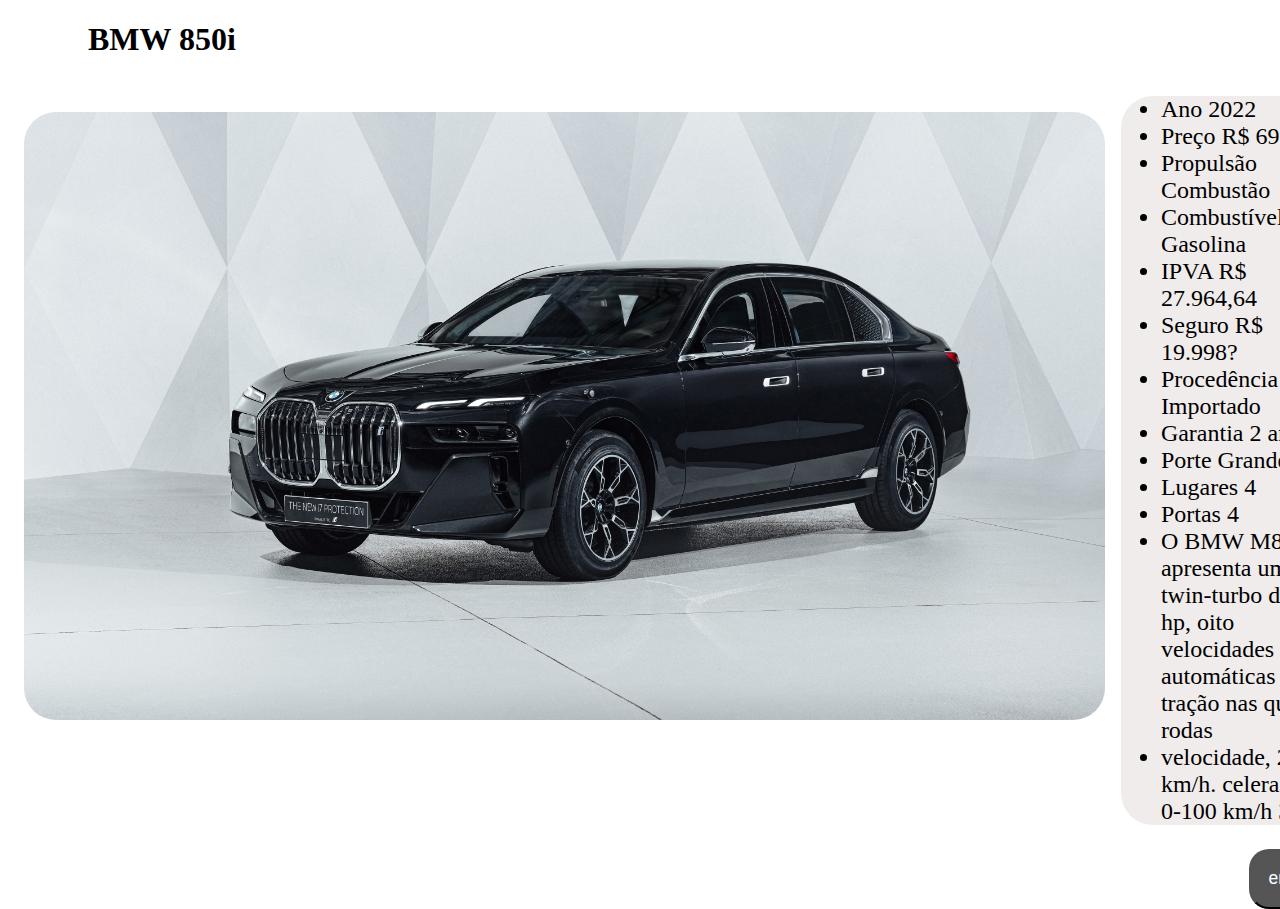
<file: html/index8.html>
<!DOCTYPE html>
<html lang="en">
<head>
    <meta charset="UTF-8">
    <meta http-equiv="X-UA-Compatible" content="IE=edge">
    <meta name="viewport" content="width=device-width, initial-scale=1.0">
    <title>Document</title>
    <link rel="stylesheet" href="../css/dica.css">
</head>
<body>
    <h1 class="h1">BMW 850i</h1>
    <div id="lu">
        <img src="../images/bmw novo.jpg" class="img">
       <div>
        <ul class="mu"> <li>Ano 2022</li>
            <li>Preço R$  693.842 </li>
             
            <li>Propulsão Combustão</li> 
            <li>Combustível Gasolina</li>
            <li>IPVA R$ 27.964,64</li>
            <li>Seguro R$ 19.998?</li>
            
            <li>Procedência Importado</li>
            <li>Garantia 2 anos</li>
           
            <li>Porte Grande</li>
            <li>Lugares 4</li>
            <li>Portas 4</li>
            
            <li>O BMW M850i apresenta um V8 twin-turbo de 523 hp, oito velocidades automáticas e tração nas quatro rodas</li>
            <li>velocidade,	250 km/h. celeração 0-100 km/h 	3,7 s</li>
            
        </ul>
        <div >
           <a href="../html/tabela.html"><button type="button">entrar</button></a> 
        </div>
       </div>
    </div>
    
</body>
</html>
</file>
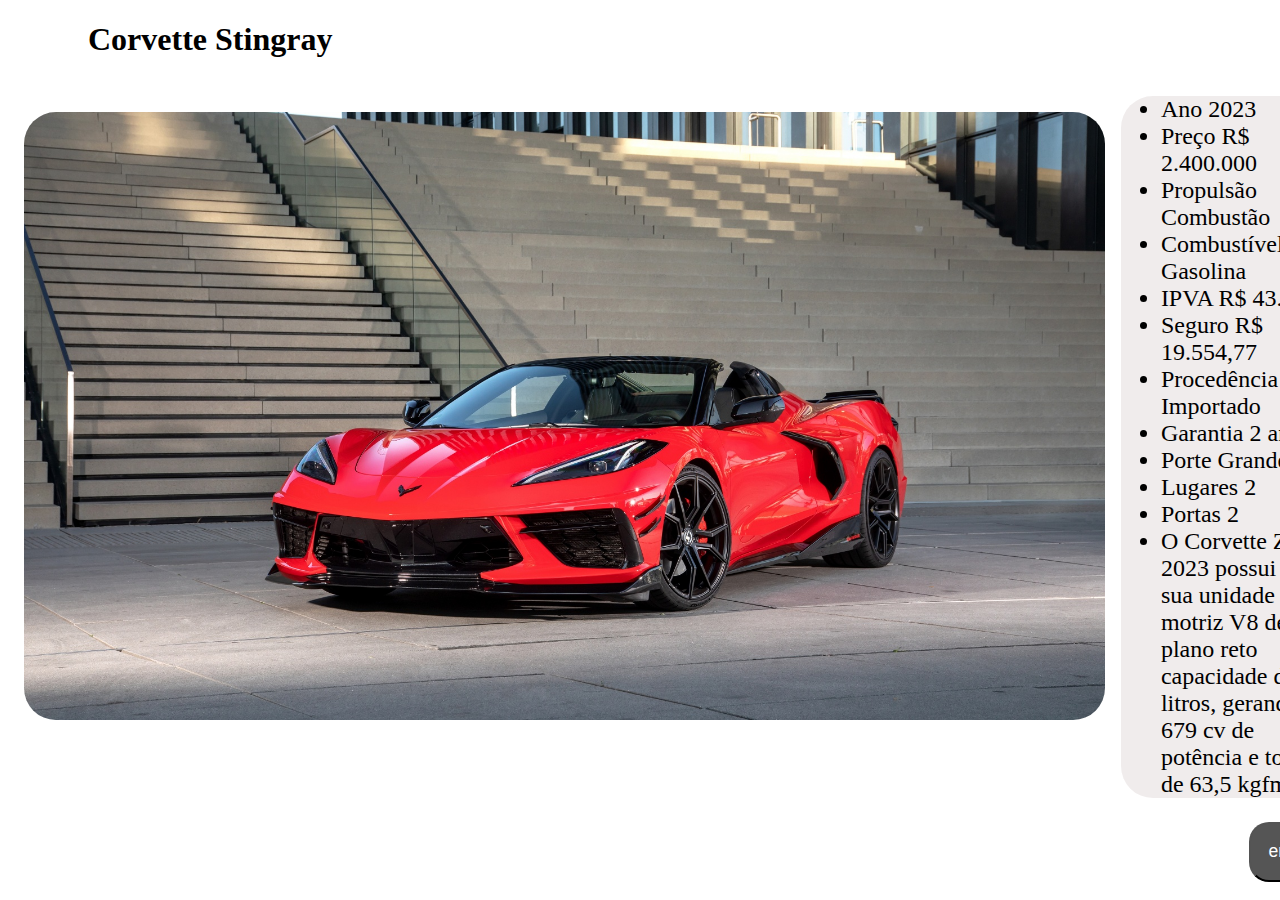
<file: html/index9.html>
<!DOCTYPE html>
<html lang="en">
<head>
    <meta charset="UTF-8">
    <meta http-equiv="X-UA-Compatible" content="IE=edge">
    <meta name="viewport" content="width=device-width, initial-scale=1.0">
    <title>Document</title>
    <link rel="stylesheet" href="../css/index9.css">
</head>
<body>
    <h1 class="h1">Corvette Stingray</h1>
    <div id="lu">
        <img src="../images/novo 9.jpg" class="img">
       <div>
        <ul class="mu"> <li>Ano 2023</li>
            <li>Preço R$  2.400.000</li>
           
            <li>Propulsão Combustão</li> 
            <li>Combustível Gasolina</li>
            <li>IPVA R$ 43.0451</li>
            <li>Seguro R$ 19.554,77</li>
           
            <li>Procedência Importado</li>
            <li>Garantia 2 anos</li>
           
            <li>Porte Grande</li>
            <li>Lugares 2</li>
            <li>Portas 2</li>
           
            
            
            <li>O Corvette Z06 2023 possui em sua unidade motriz V8 de plano reto capacidade de 5.5 litros, gerando até 679 cv de potência e torque de 63,5 kgfm.</li>
        </ul>
        <div >
            <a href="../html/tabela.html" ><button type="button">entrar</button></a> 
        </div>
       </div>
    </div>
    
</body>
</html>
</file>
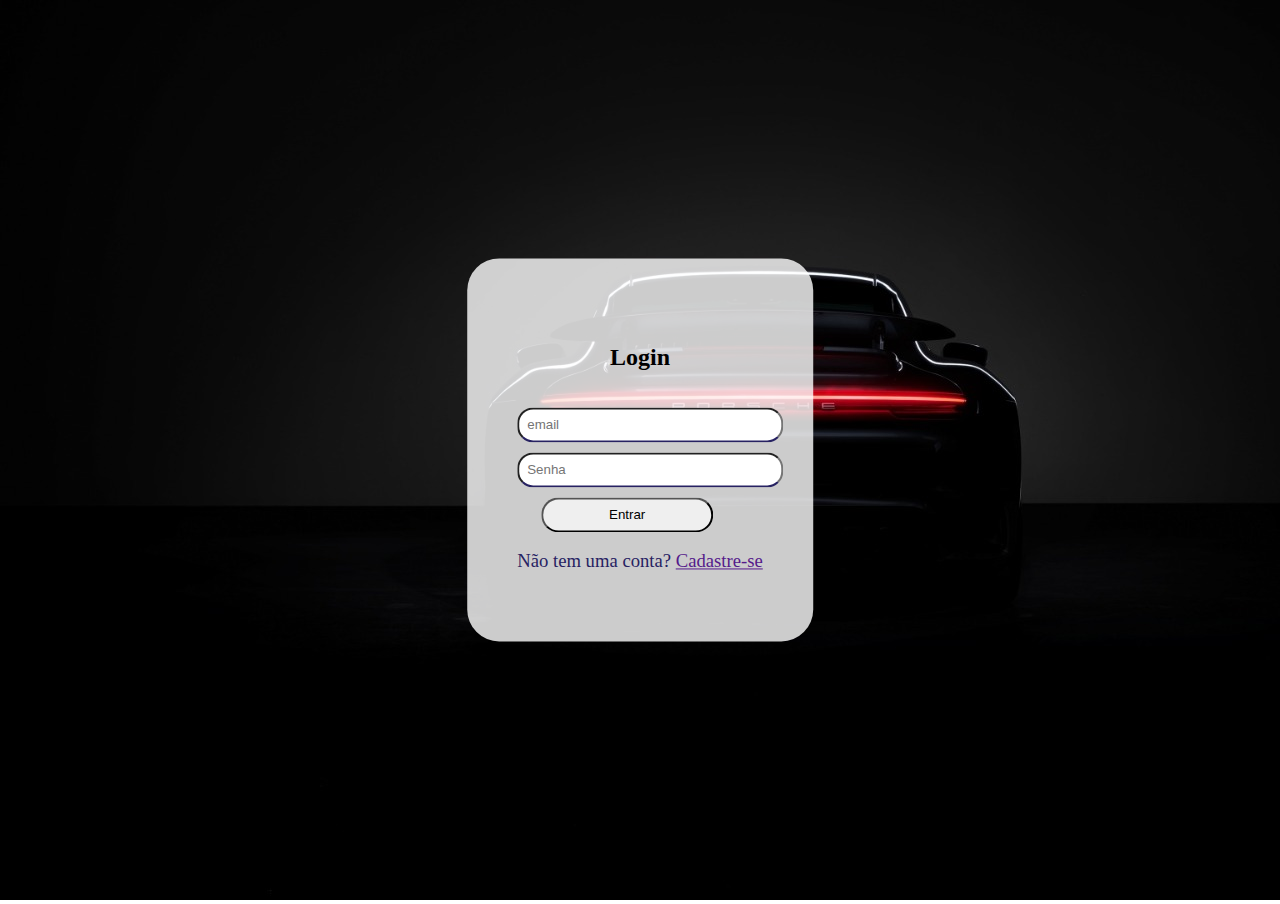
<file: html/login1.html>
<!DOCTYPE html>
<html>
<head>
  <title>Página de Login</title>
  <link rel="stylesheet" type="text/css" href="../css/login1.css">
</head>
<body>
    <img src="../images/bg-signin.jpg" alt="Imagem de Fundo">
  <div class="container">
    <div class="login-form">
      <h2>Login</h2>
      <form id="login-form">
        <input type="text" id="email" placeholder="email" required>
        <input type="senha" id="senha" placeholder="Senha" required>
        <button type="submit">Entrar</button>

        <p>
            Não tem uma conta?
            <a href="">
              Cadastre-se
            </a>
          </p>
      </form>
    </div>
  </div>
 

  <script src="../js/login1.js"></script>
  <script src="../js/rota.js"></script>
</body>
</html>
</file>
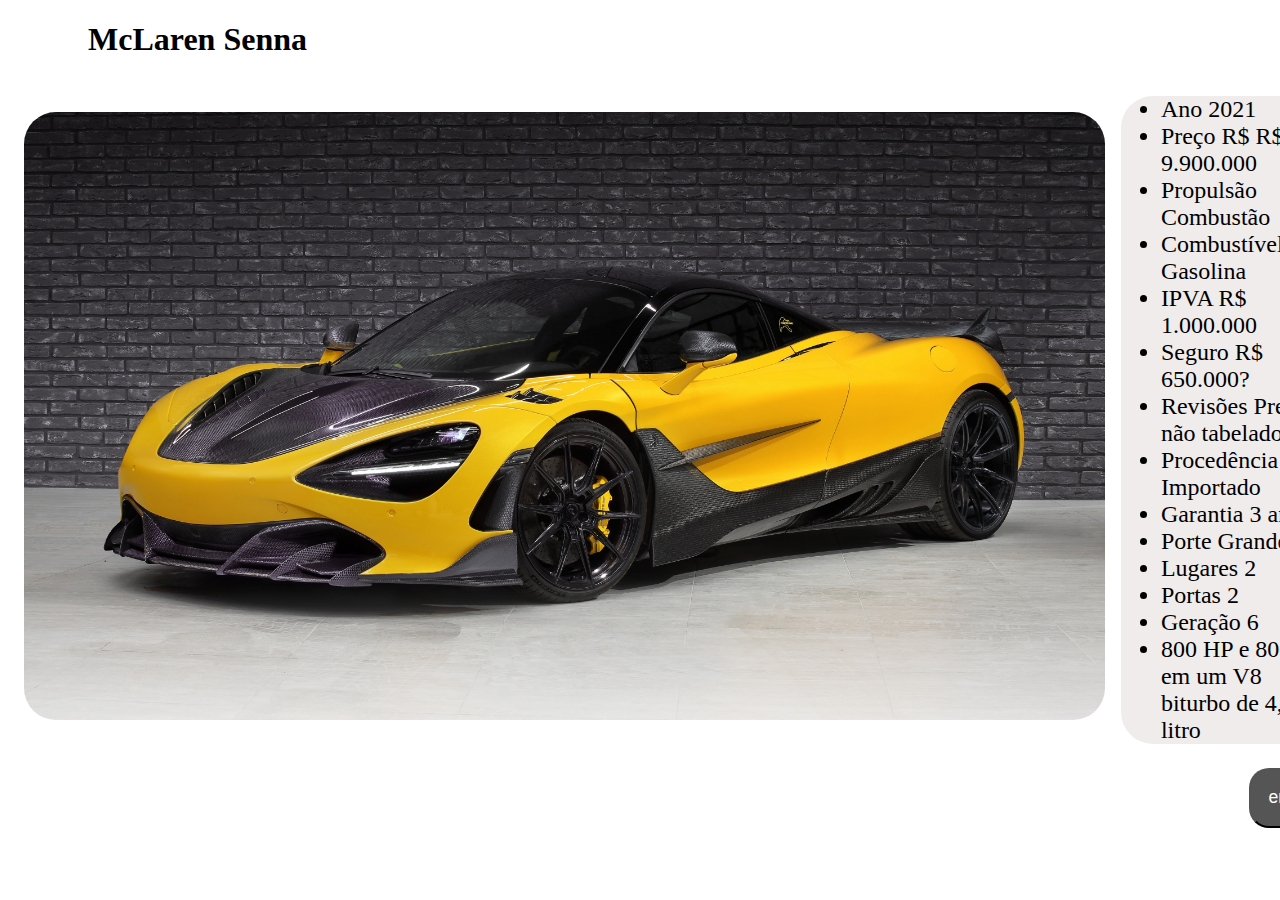
<file: html/rkzin.html>
<!DOCTYPE html>
<html lang="en">
<head>
    <meta charset="UTF-8">
    <meta http-equiv="X-UA-Compatible" content="IE=edge">
    <meta name="viewport" content="width=device-width, initial-scale=1.0">
    <title>Document</title>
    <link rel="stylesheet" href="../css/rkzin.css">
</head>
<body>
    <h1 class="h1">McLaren Senna</h1>
    <div id="lu">
        <img src="../images/novo 5.jpg" class="img">
       <div>
        <ul class="mu"> <li>Ano 2021</li>
            <li>Preço R$  R$ 9.900.000</li>
             
            <li>Propulsão Combustão</li> 
            <li>Combustível Gasolina</li>
            <li>IPVA R$ 1.000.000</li>
            <li>Seguro R$ 650.000?</li>
            <li>Revisões Preços não tabelados</li>
            <li>Procedência Importado</li>
            <li>Garantia 3 anos</li>
            
            <li>Porte Grande</li>
            <li>Lugares 2</li>
            <li>Portas 2</li>
            <li>Geração 6</li>
            <li>800 HP e 800 Nm em um V8 biturbo de 4,0 litro</li>
          
            
        </ul>
        <div >
           <a href="../html/tabela.html"><button type="button">entrar</button></a> 
        </div>
       </div>
    </div>
    
</body>
</html>
</file>
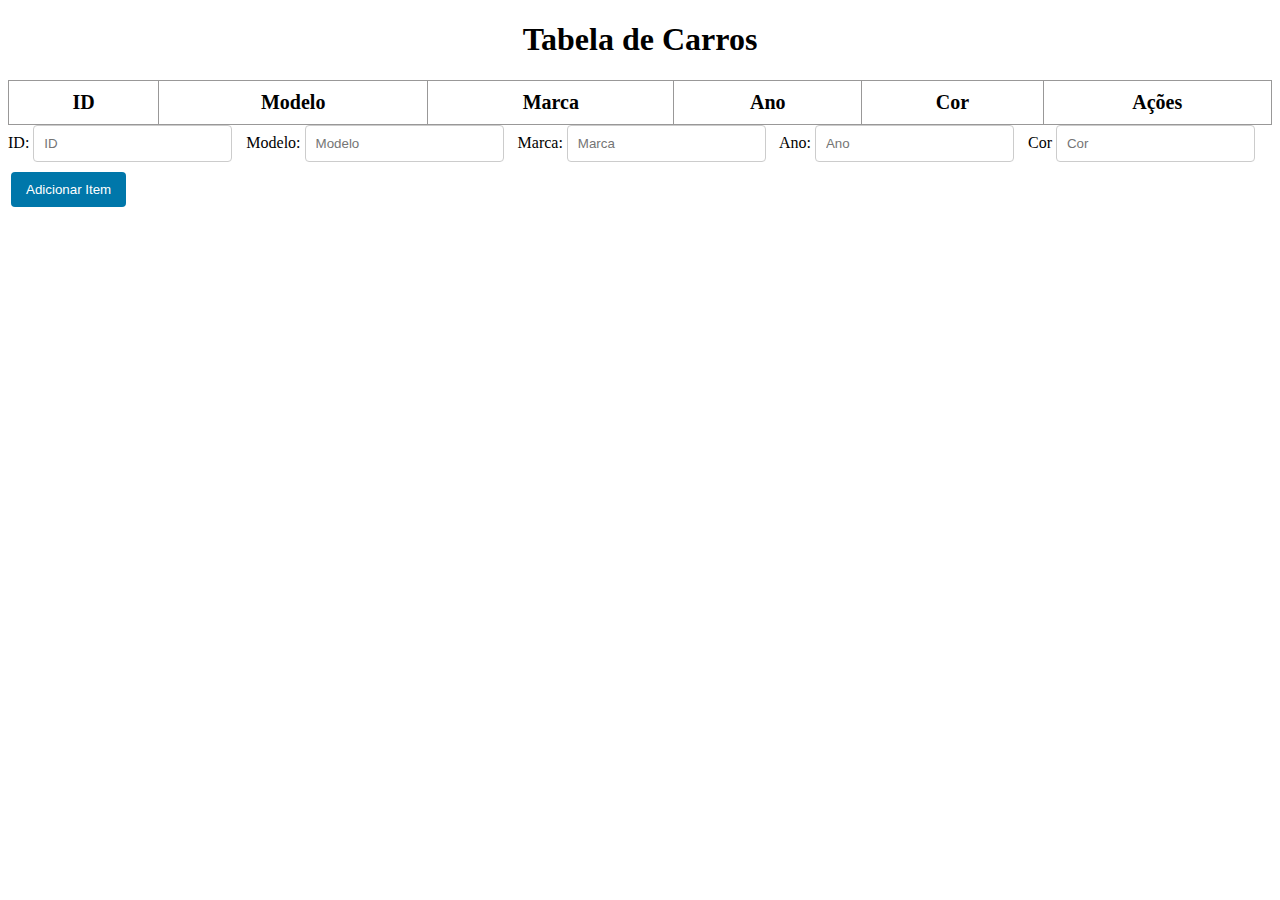
<file: html/tabela.html>
<!DOCTYPE html>
<html>
<head>
  <title>Tabela de Carros</title>
  <link rel="stylesheet" type="text/css" href="../css/tabela.css">
</head>
<body>
  <h1>Tabela de Carros</h1>

  <table id="itemTable">
    <thead>
      <tr>
        <th>ID</th>
        <th>Modelo</th>
        <th>Marca</th>
        <th>Ano</th>
        <th>Cor</th>
        <th>Ações</th>
      </tr>
    </thead>
    <tbody id="itemBody">
    </tbody>
  </table>

  <form id="addItemForm">
    <label for="idInput">ID:</label>
    <input type="text" id="idInput" required placeholder="ID">

    <label for="modeloInput">Modelo:</label>
    <input type="text" id="modeloInput" required placeholder="Modelo">

    <label for="marcaInput">Marca:</label>
    <input type="text" id="marcaInput" required placeholder="Marca">

    <label for="anoInput">Ano:</label>
    <input type="text" id="anoInput" required placeholder="Ano">

    <label for="corInput">Cor</label>
    <input type="text" id="corInput" required placeholder="Cor">

    <button type="submit">Adicionar Item</button>
  </form>

  <script src="../js/tabela.js"></script>
  <script src="../js/dados.js"></script>
</body>
</html>
</file>
<file: css/main.css>
* {
  margin: 0;
  padding: 0;
  font-family: 'Lato', sans-serif;
}

html, body{
  background-color:#dad9d9;
}

/* Formata o background do menu */
.bg-stilo-nav {
  background-color: rgb(242, 236, 236);
}

.bg-secondary-color {
  background-color: hsl(98, 49%, 52%);
}

.bg-dark-color {
  background-color: #050505;
}

.primary-color {
  color: #050505;
}

.secondary-color {
  color: #7a7a7a;
}

#navbar a {
  color: #050505;
}



#navbar .active {
  border-bottom: 1px solid #050505;
}

.navbar-brand img {
  width: 40px;
}

.navbar-brand span {
  font-weight: 700;
  font-size: 1.5em;
  margin-left: 0.5em;
}

#navbar-items .navbar-nav {
  display: flex;
  justify-content: center;
  width: 100%;  
}

#navbar-items .nav-item {
  margin: 0. 1em;
}

/* Definições do slider (galeria) */
#slider {
  margin-top: 8em;
  margin-bottom: 1em;
}

#slider .carousel-caption {
  bottom: 3em;
}

#slider .carousel-caption h5 {
  font-size: 2.5em;
  text-shadow: #000 2px 2px;
}

.btn {
  border-radius: 0;
}

#slider .btn {
  padding: 0.3em 0.8em;
  font-size: 1em;
  margin-top: 1em;
}

.carousel-control-prev,
.carousel-control-next {
  opacity: 0.7;
}

.carousel-control-prev i,
.carousel-control-next i {
  color: rgb(233, 229, 229);
  font-size: 3em;
}

.carousel-indicators [data-bs-target] {
  background-color: rgb(231, 204, 204);
  opacity: 0.8;
}

.carousel-indicators .active {
  background-color: #000;
}

@media (min-width: 768px) {
  #slider .carousel-caption {
    bottom: 7em;
  }
  #slider .carousel-caption h5 {
    font-size: 4em;
    text-shadow: #000 2px 3px;
  }
  #slider .btn {
    padding: 0.6em 1.6em;
    font-size: 1.2em;
    margin-top: 1em;
  }
  .carousel-indicators {
    bottom: 5em;
  }
}

/* MINI BANNERS */
#mini-banners {
  margin-bottom: 4em;
  display: flex;
  justify-content: space-between;
}

#mini-banners .card {
  padding: 0.5rem;
  border-radius: 1rem;
  box-shadow: #636262 0rem 1rem 4rem 0rem;
  display: flex;
  justify-content: space-between;
}

#mini-banners i {
  font-size: 4em;
}

#mini-banners .card-title {
  margin-bottom: 2em;
}

#mini-banners .btn {
  margin-top: 1.5em;
  padding: 0.6em 1.2em;
  
}

#mini-banners .card {
  margin-bottom: 1rem;
  display: flex;
  justify-content: space-between;
}

@media (min-width: 768px) {
  #mini-banners {
    margin-top: -6em;
  }
}

/* DESTAQUES */
#featured-container {
  margin-bottom: 4em;
}

.title {
  font-size: 1.75em;
  margin-bottom: 0.4em;
  position: relative;
}

.title:before {
  width: 75px;
  border-top: 4px solid #7a7a7a;
  content: '';
  position: absolute;
  bottom: 2em;
}

#featured-images {
  margin-top: 2em;
}

#featured-images .col-md-4 {
  position: relative;
  cursor: pointer;
}

#featured-images .col-md-4:hover > .banner-content {
  opacity: 0.8;
}

#featured-images .banner-content {
  position: absolute;
  top: 0;
  left: 0;
  height: 100%;
  width: 100%;
  background-color: #fff;
  display: flex;
  align-items: center;
  justify-content: center;
  flex-direction: column;
  opacity: 0.6;
  transition: 0.5s;
}

@media (min-width: 768px) {
  .title {
    font-size: 2.4em;
  }

  .title:before {
    bottom: 1.5em;
  }

  #featured-images .banner-content {
    opacity: 0;
  }
}

/* INFO */
#info-container {
    justify-content: flex-start;
}

#info-content {
  margin-bottom: 4em;
  padding: 4em 1em;
}

#info-numbers {
  margin: 1.5em 0;
}

#info-banner {
  align-items: center;
  display: flex;
  margin-bottom: 2.5em;
}

#info-numbers h3 {
  font-size: 3em;
}

@media (min-width: 768px) {
  #info-content {
    padding: 3.5em;
  }
}

/* FOOTER TOP */
#footer {
  padding: 3em 2em;
}

#footer-top {
  margin-bottom: 2em;
}

#footer-top,
#footer-top i {
  color: #f9f9f9;
}

#social-icons {
  text-align: right;
}

#social-icons i {
  margin-right: 1em;
  font-size: 1.5em;
  cursor: pointer;
}

#social-icons i:hover {
  color: #09ff00;
}

/* FOOTER DETAILS */
#footer-details {
  margin-bottom: 3em;
}

#news-container,
#contact-container,
#links-container {
  padding: 0;
  border: 0;
  margin-bottom: 2em;
}

#footer-details h4 {
  color: #f80808;
  margin-bottom: 1.5em;
}

#news-container input {
  border-radius: 0;
  border: none;
}

#links-container li {
  margin-bottom: 0.5em;
}

#links-container a {
  text-decoration: none;
}

#links-container a:hover {
  color: #e00404;
}

.fonte{
  font-family: Arial, Helvetica, sans-serif;
}
</file>
<file: css/dica.css>
#lu{
    display: flex;
    height: 40rem;
}
.mu{
    color: #000000;
    background-color: rgba(240, 236, 236, 0.993);
    border-radius: 2rem;
    margin-top: 1rem;
    margin-left: 1rem;
    font-size: 1.5rem;

}
.h1{
    margin-left: 5rem;
}
.img{
    border-radius: 2rem;
    margin-top: 2rem;
    margin-left: 1rem;
}

button{

    color: rgb(255, 254, 254);
    border-radius: 20px;
    background-color:rgb(85, 85, 85);
    padding: 1.1rem;
    margin-left: 9rem;
    font-size: 1.1rem;

    
    
}
</file>
<file: css/index3.css>
#lu{
    display: flex;
    height: 40rem;
}
.mu{
    color: #000000;
    background-color: rgba(240, 236, 236, 0.993);
    border-radius: 2rem;
    margin-top: 1rem;
    margin-left: 1rem;
    font-size: 1.5rem;

}
.h1{
    margin-left: 5rem;
}
.img{
    border-radius: 2rem;
    margin-top: 2rem;
    margin-left: 1rem;
}

button{

    color: rgb(255, 254, 254);
    border-radius: 20px;
    background-color:rgb(85, 85, 85);
    padding: 1.1rem;
    margin-left: 9rem;
    font-size: 1.1rem;

    
    
}
</file>
<file: css/index4.css>
#lu{
    display: flex;
    height: 40rem;
}
.mu{
    color: #000000;
    background-color: rgba(240, 236, 236, 0.993);
    border-radius: 2rem;
    margin-top: 1rem;
    margin-left: 1rem;
    font-size: 1.5rem;

}
.h1{
    margin-left: 5rem;
}
.img{
    border-radius: 2rem;
    margin-top: 2rem;
    margin-left: 1rem;
}

button{

    color: rgb(255, 254, 254);
    border-radius: 20px;
    background-color:rgb(85, 85, 85);
    padding: 1.1rem;
    margin-left: 9rem;
    font-size: 1.1rem;

    
    
}
</file>
<file: css/index6.css>
#lu{
    display: flex;
    height: 40rem;
}
.mu{
    color: #000000;
    background-color: rgba(240, 236, 236, 0.993);
    border-radius: 2rem;
    margin-top: 1rem;
    margin-left: 1rem;
    font-size: 1.5rem;

}
.h1{
    margin-left: 5rem;
}
.img{
    border-radius: 2rem;
    margin-top: 2rem;
    margin-left: 1rem;
}

button{

    color: rgb(255, 254, 254);
    border-radius: 20px;
    background-color:rgb(85, 85, 85);
    padding: 1.1rem;
    margin-left: 9rem;
    font-size: 1.1rem;

    
    
}
</file>
<file: css/index7.css>
#lu{
    display: flex;
    height: 40rem;
}
.mu{
    color: #000000;
    background-color: rgba(240, 236, 236, 0.993);
    border-radius: 2rem;
    margin-top: 1rem;
    margin-left: 1rem;
    font-size: 1.5rem;
    
}
.h1{
    margin-left: 5rem;
}
.img{
    border-radius: 2rem;
    margin-top: 2rem;
    margin-left: 1rem;
}

button{

    color: rgb(255, 254, 254);
    border-radius: 20px;
    background-color:rgb(85, 85, 85);
    padding: 1.1rem;
    margin-left: 9rem;
    font-size: 1.1rem;

    
    
}
</file>
<file: css/index9.css>
#lu{
    display: flex;
    height: 40rem;
}
.mu{
    color: #000000;
    background-color: rgba(240, 236, 236, 0.993);
    border-radius: 2rem;
    margin-top: 1rem;
    margin-left: 1rem;
    font-size: 1.5rem;
}

.h1{
    margin-left: 5rem;
}

.img{
    border-radius: 2rem;
    margin-top: 2rem;
    margin-left: 1rem;
}

button{

    color: rgb(255, 254, 254);
    border-radius: 20px;
    background-color:rgb(85, 85, 85);
    padding: 1.1rem;
    margin-left: 9rem;
    font-size: 1.1rem;

    
    
}
</file>
<file: css/login1.css>
body {
    margin: 0;
    padding: 0;
  }
  
  .container {
    width: 1%;
    height: 1%;
    justify-content: center;
    
  }

  
  .login-form {
    position: absolute;
    top: 50%;
    left: 50%;
    transform: translate(-50%, -50%);
    background-color: rgba(255, 255, 255, 0.8);
    padding: 50px;
    border-radius: 2rem;

  }
  
  .login-form h2 {
    text-align: center;
    padding: 1rem;

  }
  
  .login-form input {
    display: block;
    width: 100%;
    height: 10%;
    margin-bottom: 10px;
    padding: 8px;
    border-radius: 1rem;
    border-bottom: 2px solid #272262;
  }
  
  .login-form button {
    display: block;
    width: 70%;
    padding: 0.5rem;
    border-radius: 2rem;
    margin-left: 1.5rem;
  }
  p{
    color: #272262;
    font-size: 14pt;
    text-align: center;
  }
</file>
<file: css/rkzin.css>
#lu{
    display: flex;
    height: 40rem;
}
.mu{
    color: #000000;
    background-color: rgba(240, 236, 236, 0.993);
    border-radius: 2rem;
    margin-top: 1rem;
    margin-left: 1rem;
    font-size: 1.5rem;

}
.h1{
    margin-left: 5rem;
}

button{

    color: rgb(255, 254, 254);
    border-radius: 20px;
    background-color:rgb(85, 85, 85);
    padding: 1.1rem;
    margin-left: 9rem;
    font-size: 1.1rem;
}
.img{
    border-radius: 2rem;
    margin-top: 2rem;
    margin-left: 1rem;
}
</file>
<file: css/tabela.css>
table {
  width: 100%;
  border-collapse: collapse;
}

table, th, td {
  border: 1px solid black;
  text-decoration: none;
}

th, td {
  padding: 8px;
}

h1 {
  text-align: center;
}

#addItemForm input {
  margin-right: 10px;
}

#addItemForm button {
  margin-top: 10px;
}


table{
    width: 100%;
    border-collapse: collapse;
}
table th,
table td{
    font-size: 20px;
    padding: 10px 15px;
    border: solid 1px #999898;
}

button{
    border: none;
    border-radius: 4px;
    cursor: pointer;
    background-color: #07a;
    margin: 3px;
    padding: 10px 15px;
    color: white;
    text-decoration: none;
}

input{
    border: solid 1px #ccc;
    border-radius: 4px;
    padding: 10px;
}

.label>input{
    flex: 1;
}
.itemBody{

  display: flex;
}
</file>
